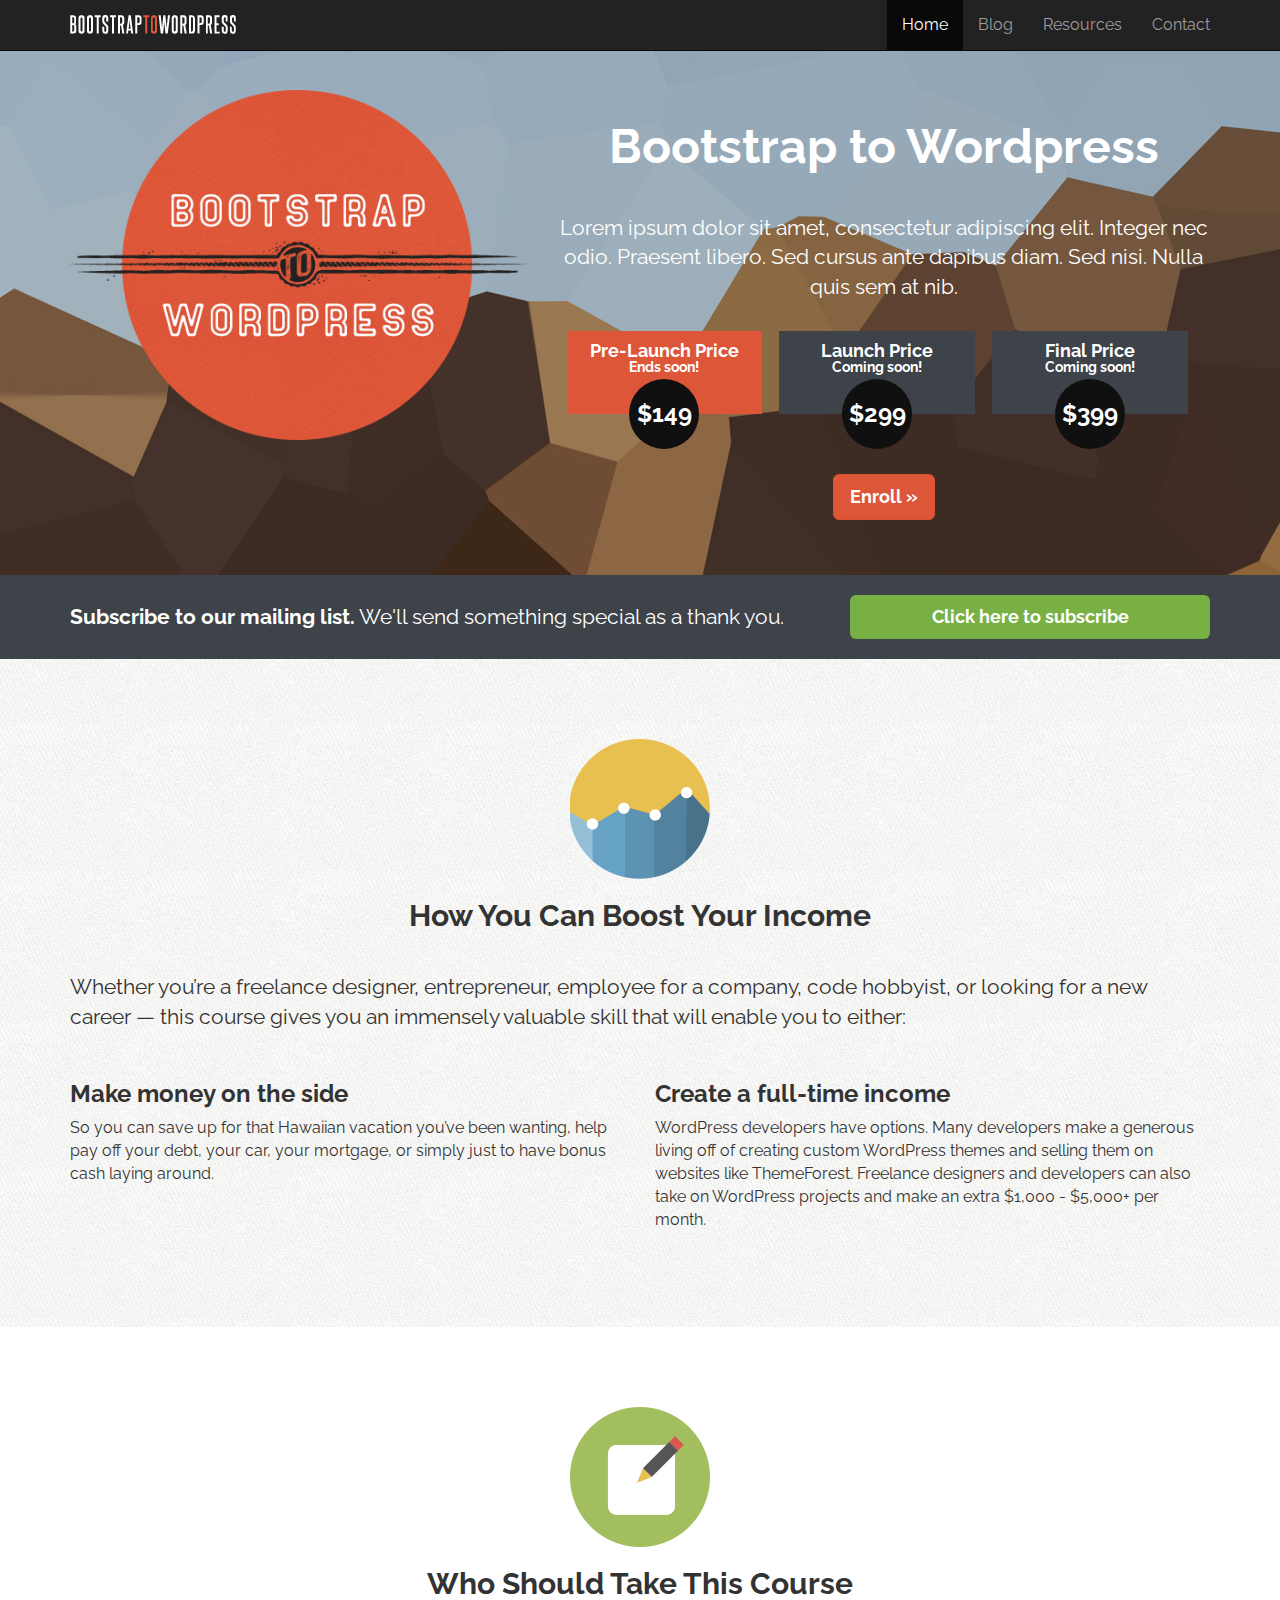
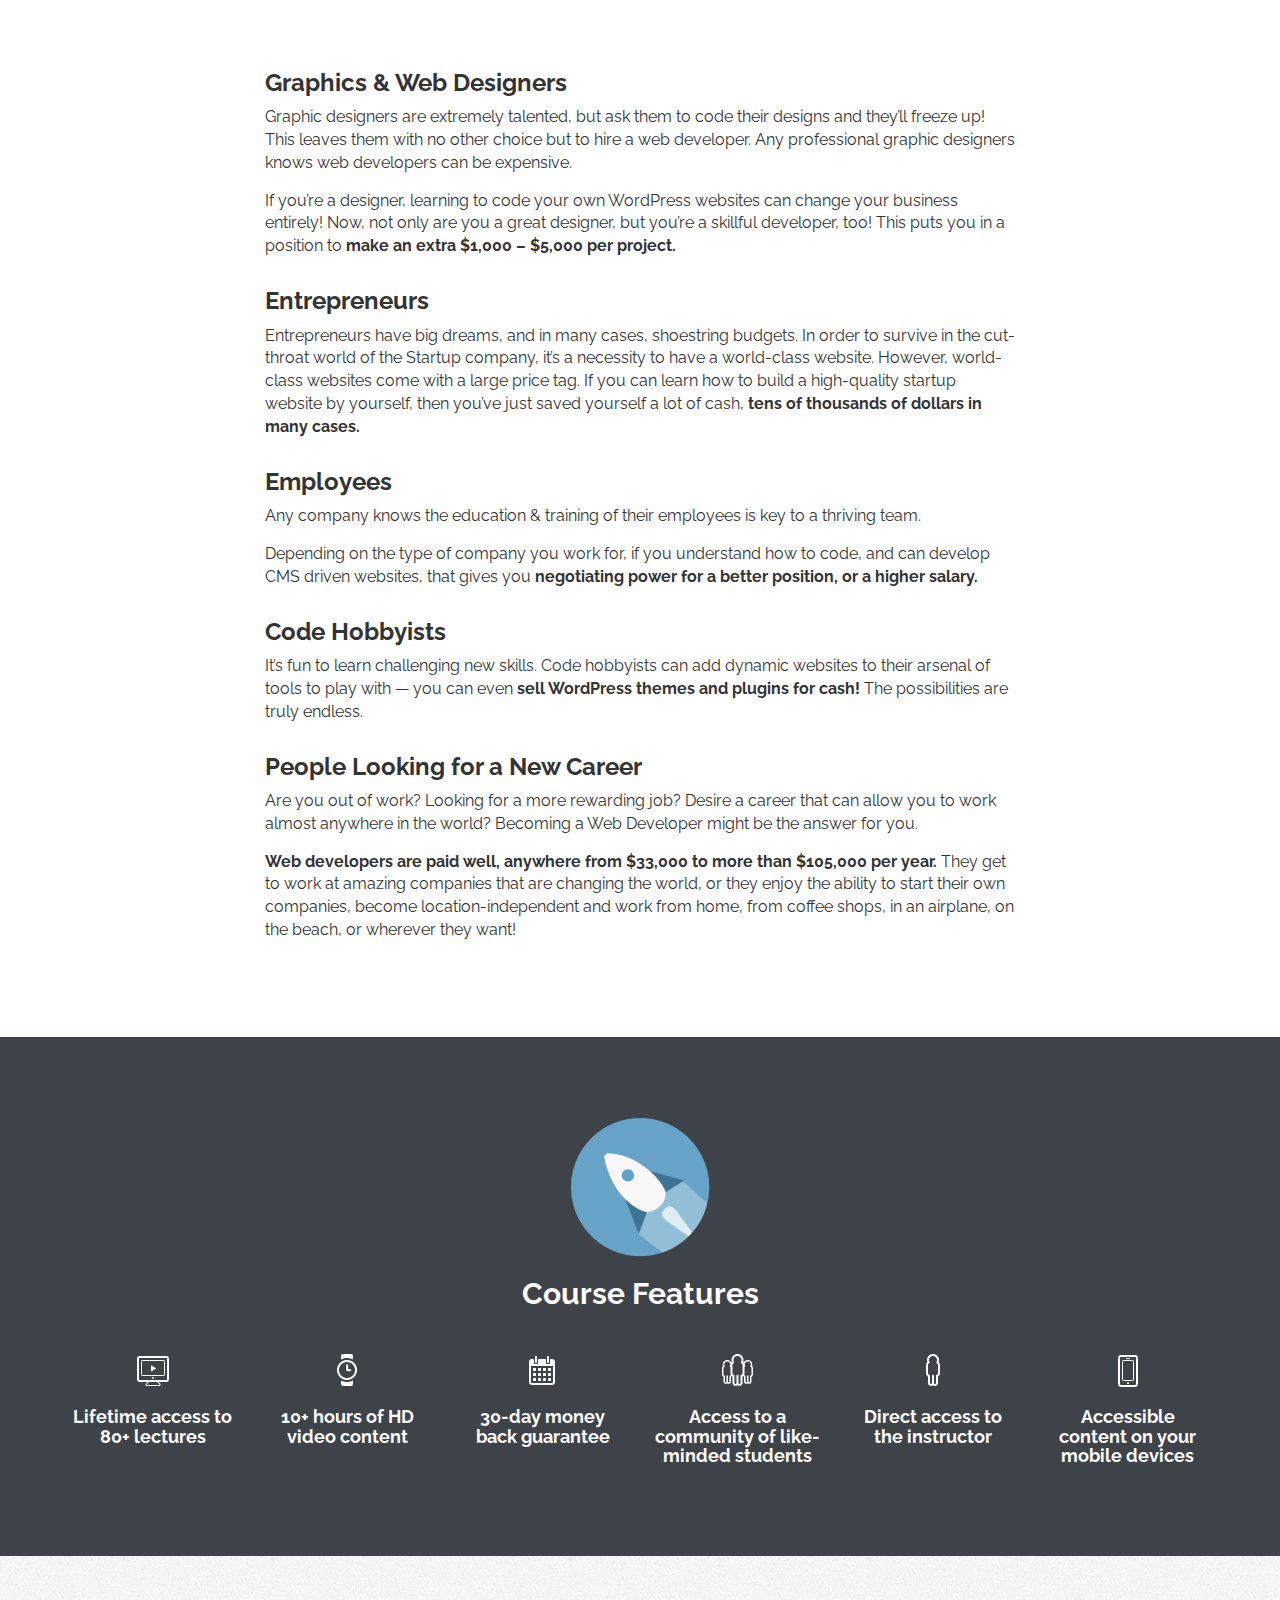
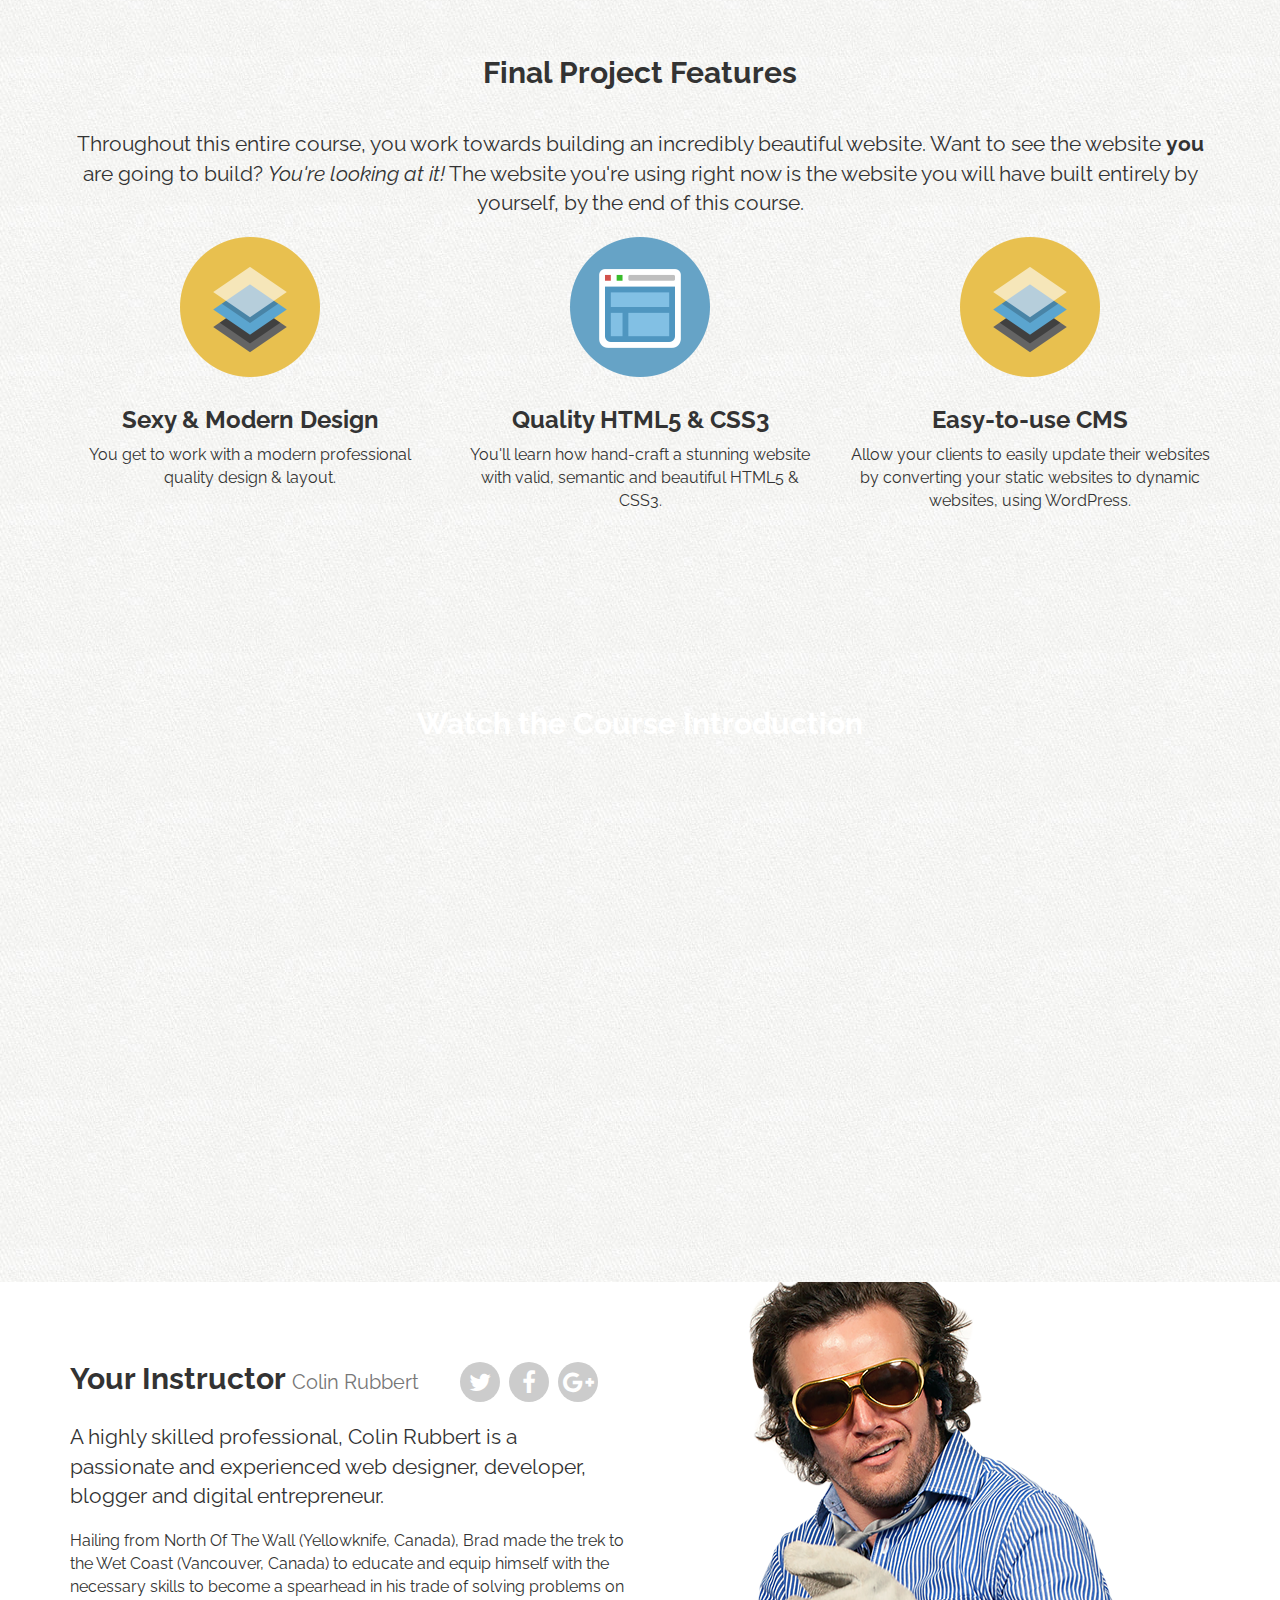
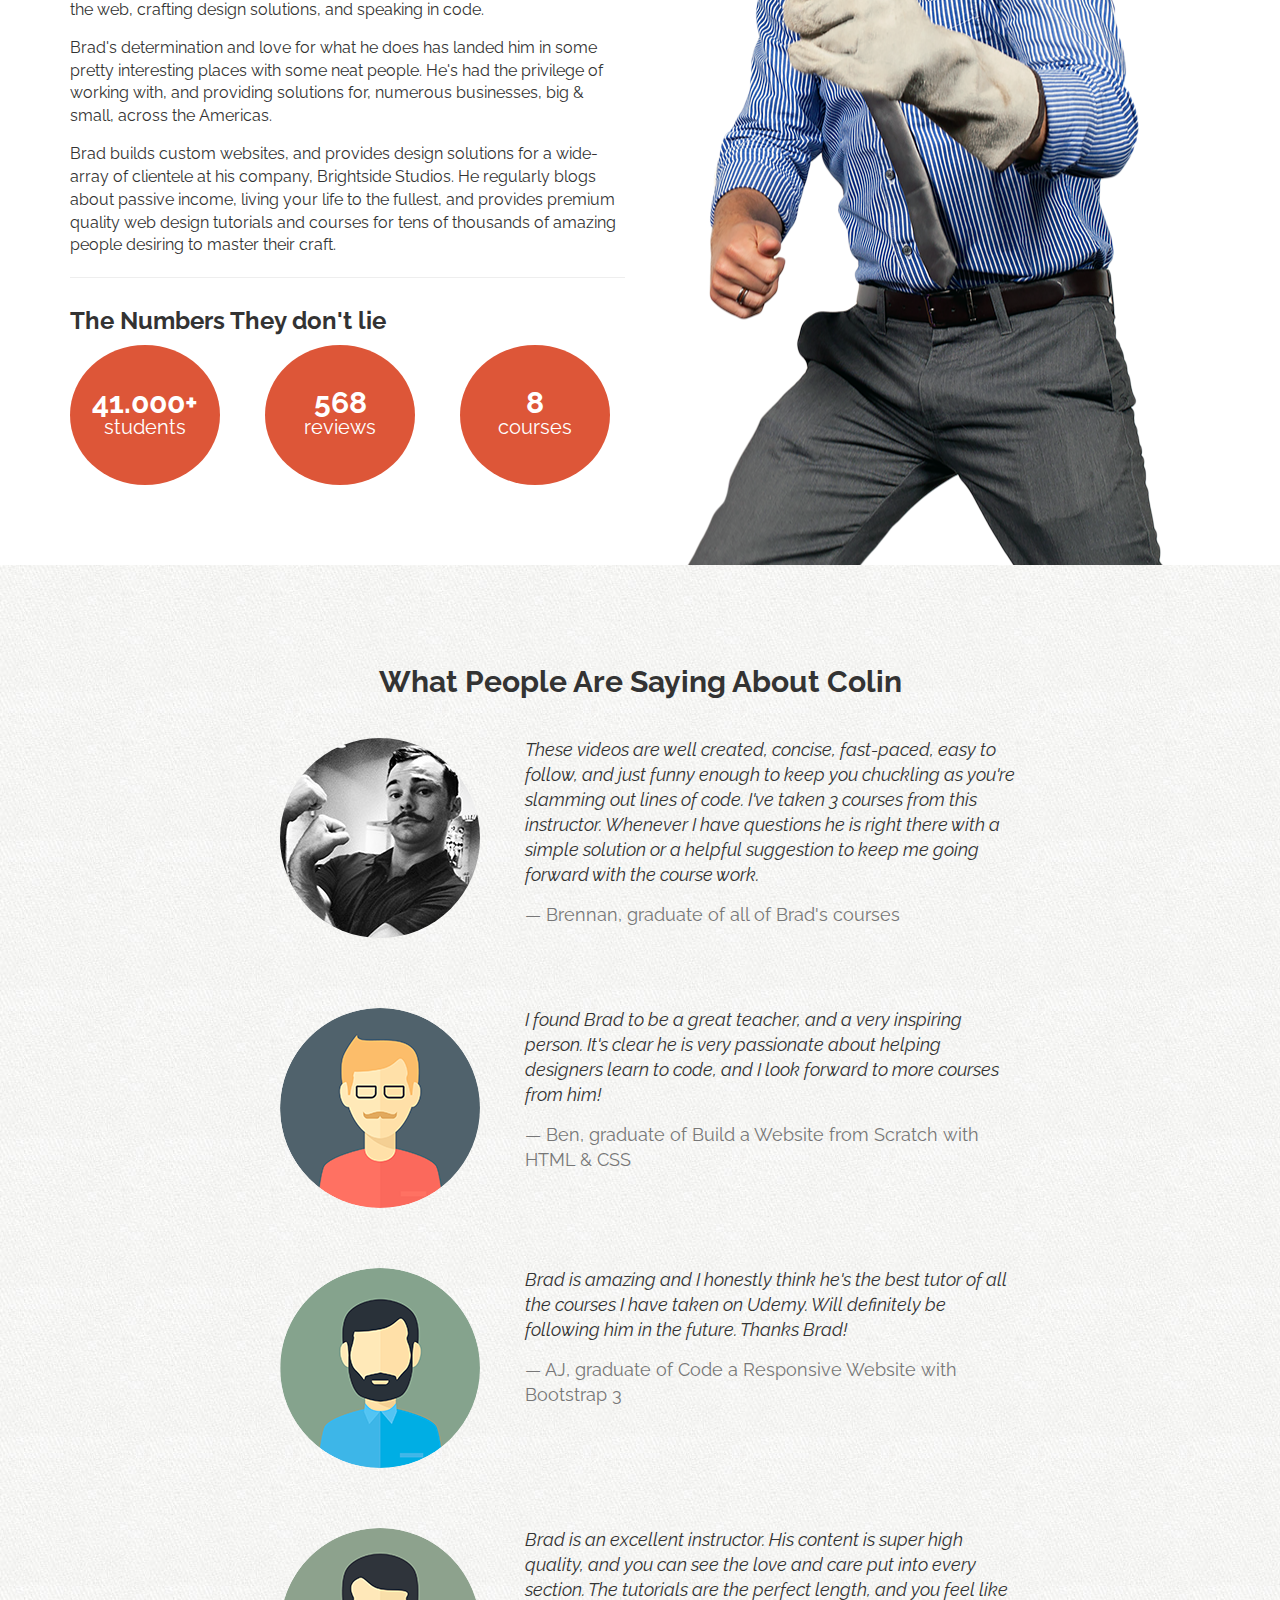
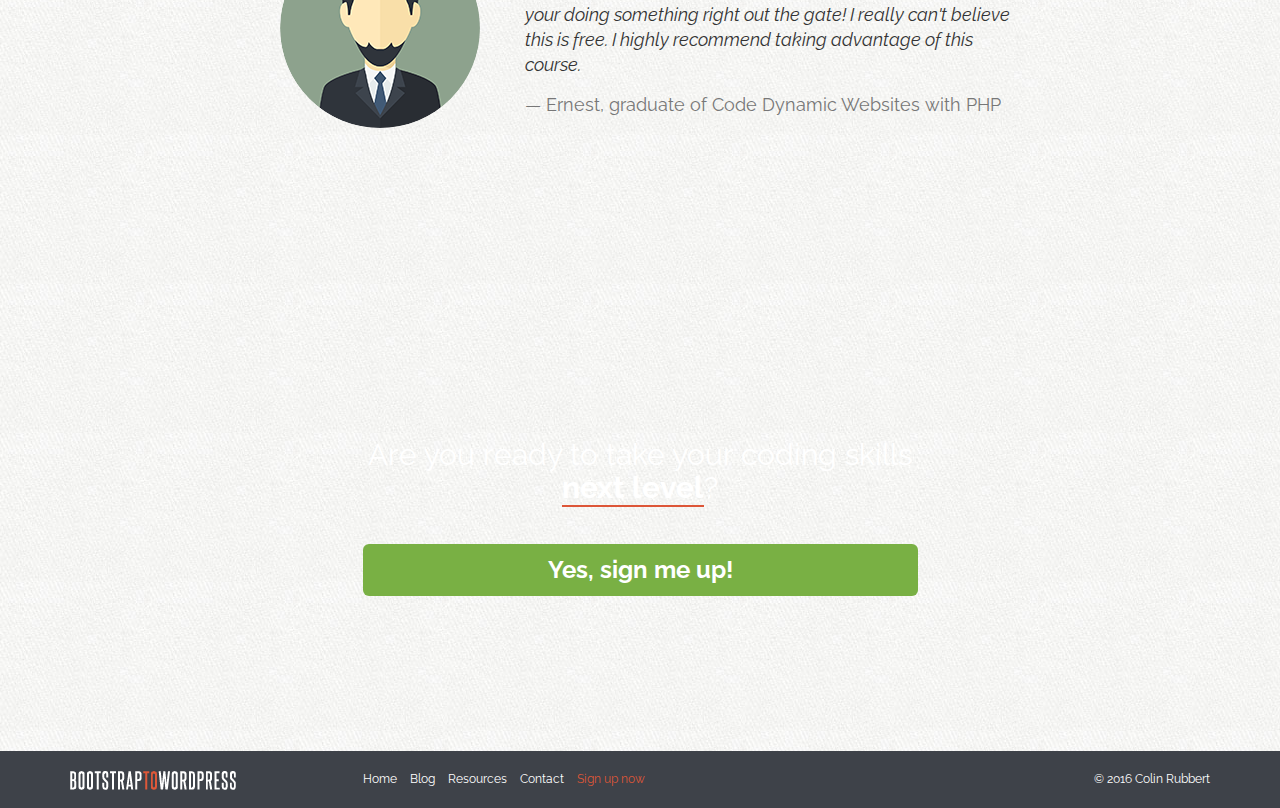
<file: index.html>
<!DOCTYPE html>

<html>
  <head>
    <meta http-equiv="Content-Type" content="text/html; charset=UTF-8">
    <meta charset="utf-8">
    <meta name="viewport" content="width=device-width, initial-scale=1">
    <meta name="description" content="">
    <meta name="author" content="">
    <link rel="icon" href="assets/img/favicon.ico">

    <title>Bootstrap to Wordpress</title>

    <!-- Bootstrap Core -->
    <link href="assets/css/bootstrap.min.css" rel="stylesheet">
    <!-- Font Awesome Icons -->
    <link href="assets/css/font-awesome/css/font-awesome.min.css" rel="stylesheet">
    <!-- Custom Css -->
    <link href="assets/css/custom.css" rel="stylesheet">
    <!-- Google Fonts -->
    <link href='https://fonts.googleapis.com/css?family=Raleway:400,700' rel='stylesheet' type='text/css'>

  </head>

  <body>

    <!-- Header -->
    <header class="site-header" role="banner">
      <!-- Navbar -->
      <div class="navbar-wrapper">
        <div class="navbar navbar-inverse navbar-fixed-top" role="navigation">
          <div class="container">
            <div class="navbar-header">
              <button type="button" class="navbar-toggle" data-toggle="collapse" data-target=".navbar-collapse">
                <span class="sr-only">Toggle navigation</span>
                <span class="icon-bar"></span>
                <span class="icon-bar"></span>
                <span class="icon-bar"></span>
              </button>
              <a class="navbar-brand" href="/"><img src="assets/img/logo.png" alt="Bootstrap to Wordpress"></a>
            </div> <!-- navbar-header -->
            <div class="navbar-collapse collapse">
              <ul class="nav navbar-nav navbar-right">
                <li class="active"><a href="/">Home</a></li>
                <li><a href="blog.html">Blog</a></li>
                <li><a href="resources.html">Resources</a></li>
                <li><a href="contact.html">Contact</a></li>
              </ul>
            </div><!-- navbar-collapse -->
          </div> <!-- Container -->
        </div> <!-- navbar -->
      </div><!-- navbar-wrapper -->
    </header>

    <!-- Hero -->
    <section id="hero" data-type="background" data-speed="5">
      <article>
        <div class="container clearfix">
          <div class="row">

            <div class="col-sm-5">
              <img src="assets/img/logo-badge.png" alt="Bootstrap to Wordpress" class="logo">
            </div><!-- Col -->
            <div class="col-sm-7 hero-text">
              <h1>Bootstrap to Wordpress</h1>
              <p class="lead">Lorem ipsum dolor sit amet, consectetur adipiscing elit. Integer nec odio. Praesent libero. Sed cursus ante dapibus diam. Sed nisi. Nulla quis sem at nib.</p>

              <div id="price-timeline">
                <div class="price active">
                  <h4>Pre-Launch Price <small>Ends soon!</small></h4>
                  <span>$149</span>
                </div> <!-- price -->

                <div class="price">
                  <h4>Launch Price <small>Coming soon!</small></h4>
                  <span>$299</span>
                </div> <!-- price -->

                <div class="price">
                  <h4>Final Price <small>Coming soon!</small></h4>
                  <span>$399</span>
                </div> <!-- price -->

              </div> <!-- price-timeline -->
              <p><a class="btn btn-lg btn-danger" href="/" role="button">Enroll &raquo;</a></p>
            </div> <!-- Col Hero-Text -->

          </div> <!-- Row -->
        </div> <!-- Container -->
      </article>

    </section>

    <!-- Opt In -->
    <section id="optin">
      <div class="container">
        <div class="row">

          <div class="col-sm-8">
            <p class="lead"><strong>Subscribe to our mailing list.</strong> We'll send something special as a thank you.</p>
          </div><!-- col -->
          <div class="col-sm-4">
            <button class="btn btn-success btn-lg btn-block" data-toggle="modal" data-target="#myModal">Click here to subscribe</button>
          </div><!-- col -->

        </div><!-- Row -->
      </div><!-- Container -->
    </section>

    <!-- Boost Your Income -->
    <section id="boost-income">
      <div class="container">

        <div class="section-header">
          <img src="assets/img/icon-boost.png" alt="Chart">
          <h2>How You Can Boost Your Income</h2>
        </div><!-- section-header -->

        <p class="lead">
          Whether you’re a freelance designer, entrepreneur, employee for a company, code hobbyist, or looking for a new career — this course gives you an immensely valuable skill that will enable you to either:
        </p>

        <div class="row">
          <div class="col-sm-6">
            <h3>Make money on the side</h3>
            <p>
              So you can save up for that Hawaiian vacation you’ve been wanting, help pay off your debt, your car, your mortgage, or simply just to have bonus cash laying around.
            </p>
          </div><!-- col -->
          <div class="col-sm-6">
            <h3>Create a full-time income</h3>
            <p>
              WordPress developers have options. Many developers make a generous living off of creating custom WordPress themes and selling them on websites like ThemeForest. Freelance designers and developers can also take on WordPress projects and make an extra $1,000 - $5,000+ per month.
            </p>
          </div><!-- col -->
        </div><!-- row -->

      </div><!-- container -->
    </section>

    <!-- Who Benefits -->
    <section id="who-benefits">
      <div class="container">

        <div class="section-header">
          <img src="assets/img/icon-pad.png" alt="Pad and Pencil">
          <h2>Who Should Take This Course</h2>
        </div><!-- section-header -->

        <div class="row">
          <div class="col-sm-8 col-sm-offset-2">

            <h3>Graphics &amp; Web Designers</h3>
            <p>
              Graphic designers are extremely talented, but ask them to code their designs and they’ll freeze up! This leaves them with no other choice but to hire a web developer. Any professional graphic designers knows web developers can be expensive.
            </p>
            <p>
              If you’re a designer, learning to code your own WordPress websites can change your business entirely! Now, not only are you a great designer, but you’re a skillful developer, too! This puts you in a position to <strong>make an extra $1,000 – $5,000 per project.</strong>
            </p>

            <h3>Entrepreneurs</h3>
            <p>
              Entrepreneurs have big dreams, and in many cases, shoestring budgets. In order to survive in the cut-throat world of the Startup company, it’s a necessity to have a world-class website. However, world-class websites come with a large price tag.
              If you can learn how to build a high-quality startup website by yourself, then you’ve just saved yourself a lot of cash, <strong>tens of thousands of dollars in many cases.</strong>
            </p>

            <h3>Employees</h3>
            <p>
              Any company knows the education &amp; training of their employees is key to a thriving team.
            </p>
            <p>
              Depending on the type of company you work for, if you understand how to code, and can develop CMS driven websites, that gives you <strong>negotiating power for a better position, or a higher salary.</strong>
            </p>

            <h3>Code Hobbyists</h3>
            <p>
              It’s fun to learn challenging new skills. Code hobbyists can add dynamic websites to their arsenal of tools to play with — you can even <strong>sell WordPress themes and plugins for cash!</strong> The possibilities are truly endless.
            </p>

            <h3>People Looking for a New Career</h3>
            <p>
              Are you out of work? Looking for a more rewarding job? Desire a career that can allow you to work almost anywhere in the world? Becoming a Web Developer might be the answer for you.
            </p>
            <p>
              <strong>Web developers are paid well, anywhere from $33,000 to more than $105,000 per year.</strong> They get to work at amazing companies that are changing the world, or they enjoy the ability to start their own companies, become location-independent and work from home, from coffee shops, in an airplane, on the beach, or wherever they want!
            </p>

          </div><!-- col -->
        </div><!-- row -->

      </div><!-- container -->
    </section><!-- who-benefits -->

    <!-- Course Features -->
    <section id="course-features">
      <div class="container">
        <div class="section-header">
          <img src="assets/img/icon-rocket.png" alt="Rocket">
          <h2>Course Features</h2>
        </div><!-- section-header -->

        <div class="row">
          <div class="col-sm-2">
            <i class="ci ci-computer"></i>
            <h4>Lifetime access to 80+ lectures</h4>
          </div><!-- col -->
          <div class="col-sm-2">
            <i class="ci ci-watch"></i>
            <h4>10+ hours of HD video content</h4>
          </div><!-- col -->
          <div class="col-sm-2">
            <i class="ci ci-calendar"></i>
            <h4>30-day money back guarantee</h4>
          </div><!-- col -->
          <div class="col-sm-2">
            <i class="ci ci-community"></i>
            <h4>Access to a community of like-minded students</h4>
          </div><!-- col -->
          <div class="col-sm-2">
            <i class="ci ci-instructor"></i>
            <h4>Direct access to the instructor</h4>
          </div><!-- col -->
          <div class="col-sm-2">
            <i class="ci ci-device"></i>
            <h4>Accessible content on your mobile devices</h4>
          </div><!-- col -->
        </div><!-- row -->
      </div><!-- container -->

    </section><!-- course-features -->

    <!-- Project Features -->
    <section id="project-features">
      <div class="container">

        <h2>Final Project Features</h2>
        <p class="lead">
          Throughout this entire course, you work towards building an incredibly beautiful website. Want to see the website <strong>you</strong> are going to build? <em>You're looking at it!</em> The website you're using right now is the website you will have built entirely by yourself, by the end of this course.
        </p>

        <div class="row">
          <div class="col-sm-4">
            <img src="assets/img/icon-design.png" alt="Design">
            <h3>Sexy &amp; Modern Design</h3>
            <p>
              You get to work with a modern professional quality design &amp; layout.
            </p>
          </div><!-- col -->
          <div class="col-sm-4">
            <img src="assets/img/icon-code.png" alt="Code">
            <h3>Quality HTML5 &amp; CSS3</h3>
            <p>
              You'll learn how hand-craft a stunning website with valid, semantic and beautiful HTML5 &amp; CSS3.
            </p>
          </div><!-- col -->
          <div class="col-sm-4">
            <img src="assets/img/icon-design.png" alt="Design">
            <h3>Easy-to-use CMS</h3>
            <p>
              Allow your clients to easily update their websites by converting your static websites to dynamic websites, using WordPress.
            </p>
          </div><!-- col -->
        </div><!-- row -->

      </div><!-- container -->
    </section><!-- project-features -->

    <!-- Video Featurette -->
    <section id="featurette">
      <div class="container">
        <div class="row">
          <div class="col-sm-8 col-sm-offset-2">
            <h2>Watch the Course Introduction</h2>
            <iframe width="100%" height="415" src="https://www.youtube.com/embed/1gRp78aY-YE" frameborder="0" allowfullscreen></iframe>
          </div><!-- col -->
        </div><!-- row -->
      </div><!-- container -->
    </section><!-- featurette -->

    <!-- Instructor -->
    <section id="instructor">
      <div class="container">
        <div class="row">
          <div class="col-sm-8 col-md-6">
              <div class="row">

                <div class="col-lg-8">
                  <h2>Your Instructor <small>Colin Rubbert</small></h2>
                </div><!-- col -->

                <div class="col-lg-4">
                  <a href="https://twitter.com/colinrubbert" target="_blank" class="badge social twitter">
                    <i class="fa fa-twitter"></i>
                  </a>
                  <a href="https://facebook.com/cmrubbert" target="_blank" class="badge social facebook">
                    <i class="fa fa-facebook"></i>
                  </a>
                  <a href="https://plus.google.com/+colinrubbert" target="_blank" class="badge social gplus">
                    <i class="fa fa-google-plus"></i>
                  </a>
                </div><!-- col -->

              </div><!-- row -->

              <p class="lead">
                A highly skilled professional, Colin Rubbert is a passionate and experienced web designer, developer, blogger and digital entrepreneur.
              </p>
              <p>
                Hailing from North Of The Wall (Yellowknife, Canada), Brad made the trek to the Wet Coast (Vancouver, Canada) to educate and equip himself with the necessary skills to become a spearhead in his trade of solving problems on the web, crafting design solutions, and speaking in code.
              </p>
              <p>
                 Brad's determination and love for what he does has landed him in some pretty interesting places with some neat people. He's had the privilege of working with, and providing solutions for, numerous businesses, big &amp; small, across the Americas.
              </p>
              <p>
                Brad builds custom websites, and provides design solutions for a wide-array of clientele at his company, Brightside Studios. He regularly blogs about passive income, living your life to the fullest, and provides premium quality web design tutorials and courses for tens of thousands of amazing people desiring to master their craft.
              </p>
              <hr>

              <h3>The Numbers <smal>They don't lie</small></h3>

              <div class="row">
                <div class="col-xs-4">
                  <div class="num">
                    <div class="num-content">
                      41.000+ <span>students</span>
                    </div><!-- num-content -->
                  </div><!-- num -->
                </div>

                <div class="col-xs-4">
                  <div class="num">
                    <div class="num-content">
                      568 <span>reviews</span>
                    </div><!-- num-content -->
                  </div><!-- num -->
                </div>

                <div class="col-xs-4">
                  <div class="num">
                    <div class="num-content">
                      8 <span>courses</span>
                    </div><!-- num-content -->
                  </div><!-- num -->
                </div>
              </div><!-- row -->

          </div><!-- col -->
        </div><!-- row -->
      </div><!-- container -->
    </section><!-- instructor -->

    <!-- Testimonial -->
    <section id="kudos">
      <div class="container">
        <div class="row">
          <div class="col-sm-8 col-sm-offset-2">
            <h2>What People Are Saying About Colin</h2>

            <!-- TESTIMONIAL -->
            <div class="row testimonial">
              <div class="col-sm-4">
                <img src="assets/img/brennan.jpg" alt="Brennan">
              </div><!-- col -->
              <div class="col-sm-8">
                <blockquote>
                  These videos are well created, concise, fast-paced, easy to follow, and just funny enough to keep you chuckling as you're slamming out lines of code. I've taken 3 courses from this instructor. Whenever I have questions he is right there with a simple solution or a helpful suggestion to keep me going forward with the course work.
  								<cite>&mdash; Brennan, graduate of all of Brad's courses</cite>
                </blockquote>
              </div>
            </div><!-- row testimonial -->

            <!-- TESTIMONIAL -->
            <div class="row testimonial">
              <div class="col-sm-4">
                <img src="assets/img/ben.png" alt="Illustration of a man with a moustache">
              </div><!-- col -->
              <div class="col-sm-8">
                <blockquote>
                  I found Brad to be a great teacher, and a very inspiring person. It's clear he is very passionate about helping designers learn to code, and I look forward to more courses from him!
  								<cite>&mdash; Ben, graduate of Build a Website from Scratch with HTML &amp; CSS</cite>
                </blockquote>
              </div>
            </div><!-- row testimonial -->

            <!-- TESTIMONIAL -->
            <div class="row testimonial">
              <div class="col-sm-4">
                <img src="assets/img/aj.png" alt="Illustration of a man with a beard">
              </div><!-- col -->
              <div class="col-sm-8">
                <blockquote>
                  Brad is amazing and I honestly think he's the best tutor of all the courses I have taken on Udemy. Will definitely be following him in the future. Thanks Brad!
  								<cite>&mdash; AJ, graduate of Code a Responsive Website with Bootstrap 3</cite>
                </blockquote>
              </div>
            </div><!-- row testimonial -->

            <!-- TESTIMONIAL -->
            <div class="row testimonial">
              <div class="col-sm-4">
                <img src="assets/img/ernest.png" alt="Illustration of a man with a goatee">
              </div><!-- col -->
              <div class="col-sm-8">
                <blockquote>
                  Brad is an excellent instructor. His content is super high quality, and you can see the love and care put into every section. The tutorials are the perfect length, and you feel like your doing something right out the gate! I really can't believe this is free. I highly recommend taking advantage of this course.
  								<cite>&mdash; Ernest, graduate of Code Dynamic Websites with PHP</cite>
                </blockquote>
              </div>
            </div><!-- row testimonial -->
          </div><!-- col -->
        </div><!-- row -->
      </div><!-- container -->
    </section><!-- kudos -->

    <!-- Sign Up -->
    <section id="signup" data-type="background" data-speed="4">
      <div class="container">
        <div class="row">
          <div class="col-sm-6 col-sm-offset-3">
            <h2>Are you ready to take your coding skills <strong>next level</strong>?</h2>
            <p>
              <a href="#" class="btn btn-lg btn-block btn-success">Yes, sign me up!</a>
            </p>
          </div>
        </div><!-- row -->
      </div><!-- container -->
    </section><!-- signup -->

    <!-- Footer -->
    <footer>
      <div class="container">
        <div class="row">
          <div class="col-sm-3">
            <p>
              <a href="/"><img src="assets/img/logo.png" alt="Bootstrap to Wordpress"></a>
            </p>
          </div><!-- col -->
          <div class="col-sm-6">
            <nav>
              <ul class="list-unstyled list-inline">
                <li><a href="/">Home</a></li>
                <li><a href="/blog.html">Blog</a></li>
                <li><a href="#">Resources</a></li>
                <li><a href="#">Contact</a></li>
                <li class="signup-link"></clas><a href="">Sign up now</a></li>
              </ul>
            </nav>
          </div><!-- col -->
          <div class="col-sm-3">
            <p class="pull-right">&copy; 2016 Colin Rubbert</p>
          </div><!-- col -->
        </div><!-- row -->
      </div><!-- container -->
    </footer><!-- footer -->

    <!-- Modal -->
    <div class="modal fade" id="myModal">
      <div class="modal-dialog">
        <div class="modal-content">

          <div class="modal-header">
            <button type="button" class="close" data-dismiss="modal">
              <span aria-hidden="true">&times;</span><span class="sr-only">Close</span>
            </button>
            <h4 class="modal-title" id="myModalLabel">
              <i class="fa fa-envelope"></i>
              Subscribe to our Mailing List
            </h4>
          </div><!-- modal-header -->

          <div class="modal-body">
            <p>Simply enter your name and email! As a thank you for joinging us, we're going to give you one of our best-selling courses, <em>for free!</em></p>
            <form class="form-inline" role="form">

              <div class="form-group">
                <label class="sr-only" for="subscribe-name">Your first name</label>
                <input type="text" class="form-control" id="subscribe-name" placeholder="Your first name">
              </div><!-- form-group -->

              <div class="form-group">
                <label class="sr-only" for="subscribe-email">and your email</label>
                <input type="text" class="form-control" id="subscribe-email" placeholder="Your email">
              </div><!-- form-group -->

              <input type="submit" class="btn btn-danger" value="Subscribe!">
            </form><!-- form -->
            <hr>

            <p>
              <small>By providing your email you consent to recieving occasional promotional emails &amp; newsletters. <br>No spam. Just good stuff. We respect your privacy &amp; you may unsubscribe at any time.</small>
            </p>
          </div><!-- modal-body -->

        </div><!-- modal-content -->
      </div><!-- modal-dialog -->
    </div><!-- modal -->

    <!-- Bootstrap Core JS -->
    <script src="https://ajax.googleapis.com/ajax/libs/jquery/2.2.0/jquery.min.js"></script>
    <script src="assets/js/jquery-2.2.0.min.js"></script>
    <script src="assets/js/bootstrap.min.js"></script>
    <script src="assets/js/main.js"></script>

  </body>
</html>
</file>
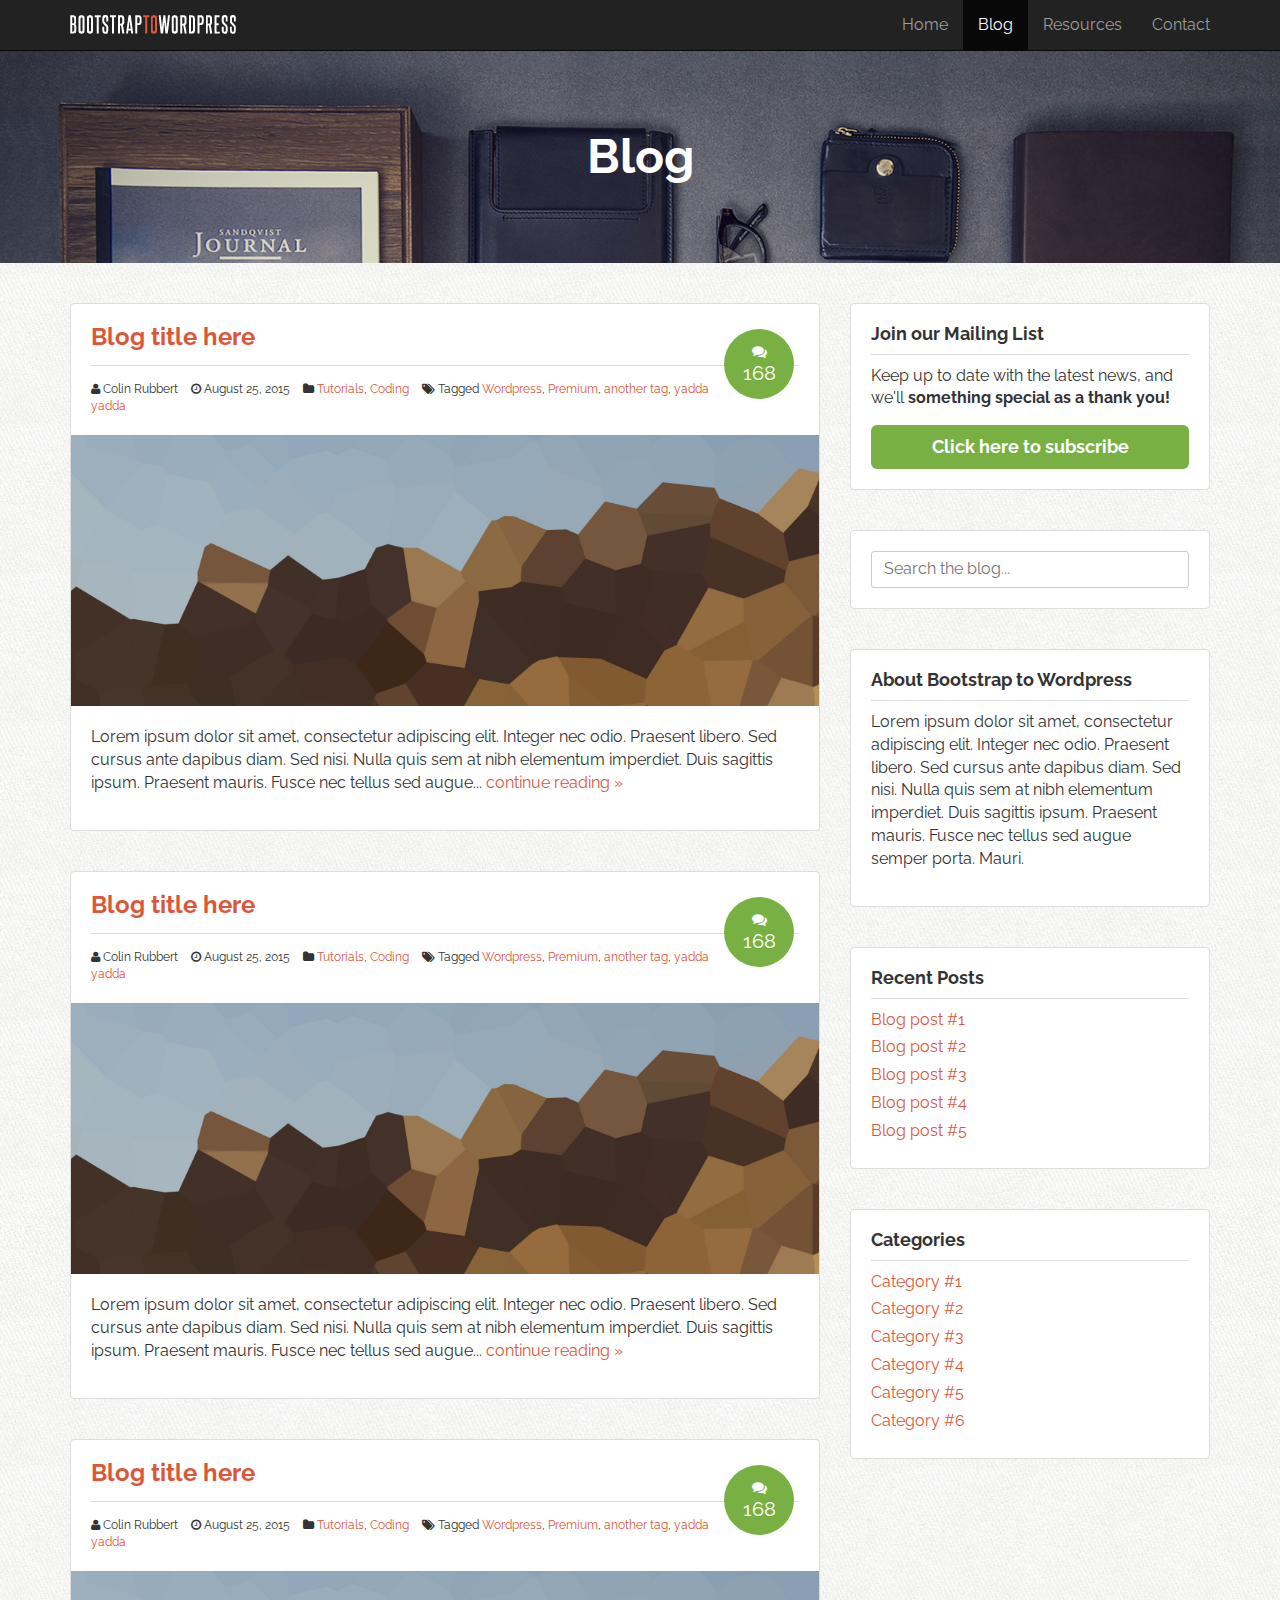
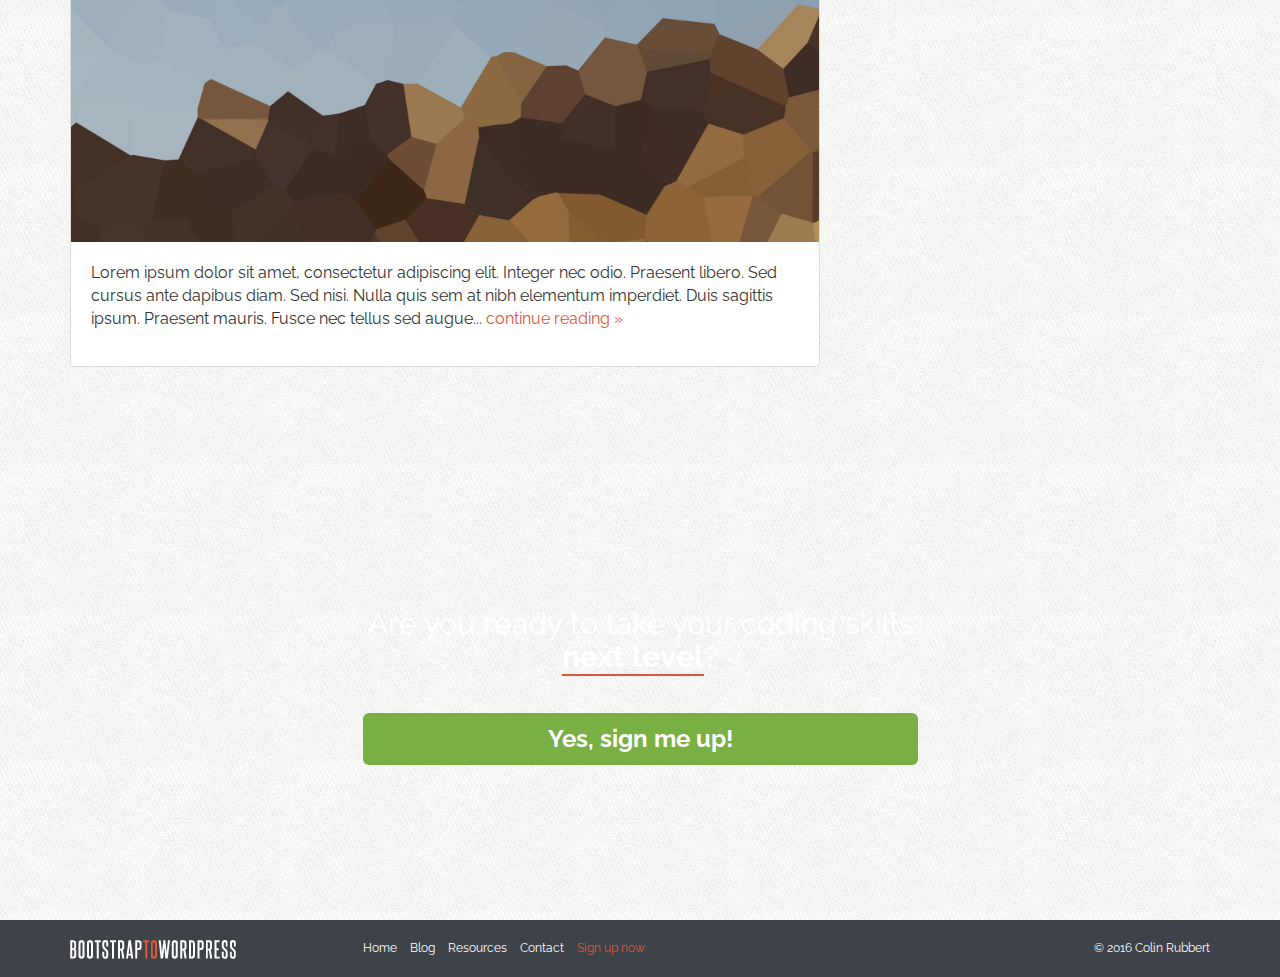
<file: blog.html>
<!DOCTYPE html>

<html>
  <head>
    <meta http-equiv="Content-Type" content="text/html; charset=UTF-8">
    <meta charset="utf-8">
    <meta name="viewport" content="width=device-width, initial-scale=1">
    <meta name="description" content="">
    <meta name="author" content="">
    <link rel="icon" href="assets/img/favicon.ico">

    <title>Bootstrap to Wordpress</title>

    <!-- Bootstrap Core -->
    <link href="assets/css/bootstrap.min.css" rel="stylesheet">
    <!-- Font Awesome Icons -->
    <link href="assets/css/font-awesome/css/font-awesome.min.css" rel="stylesheet">
    <!-- Custom Css -->
    <link href="assets/css/custom.css" rel="stylesheet">
    <!-- Google Fonts -->
    <link href='https://fonts.googleapis.com/css?family=Raleway:400,700' rel='stylesheet' type='text/css'>

  </head>

  <body class="blog">

    <!-- Header -->
    <header class="site-header" role="banner">
      <!-- Navbar -->
      <div class="navbar-wrapper">
        <div class="navbar navbar-inverse navbar-fixed-top" role="navigation">
          <div class="container">
            <div class="navbar-header">
              <button type="button" class="navbar-toggle" data-toggle="collapse" data-target=".navbar-collapse">
                <span class="sr-only">Toggle navigation</span>
                <span class="icon-bar"></span>
                <span class="icon-bar"></span>
                <span class="icon-bar"></span>
              </button>
              <a class="navbar-brand" href="/"><img src="assets/img/logo.png" alt="Bootstrap to Wordpress"></a>
            </div> <!-- navbar-header -->
            <div class="navbar-collapse collapse">
              <ul class="nav navbar-nav navbar-right">
                <li><a href="/">Home</a></li>
                <li class="active"><a href="blog.html">Blog</a></li>
                <li><a href="resources.html">Resources</a></li>
                <li><a href="contact.html">Contact</a></li>
              </ul>
            </div><!-- navbar-collapse -->
          </div> <!-- Container -->
        </div> <!-- navbar -->
      </div><!-- navbar-wrapper -->
    </header>

    <!-- Feature Image Hero -->

    <section class="feature-image feature-image-default-alt" data-type="background" data-speed="2">
      <h1 class="page-title">Blog</h1>

    </section> <!-- feature-image -->

    <!-- Blog Content -->
    <div class="container">
      <div class="row" id="primary">

        <main id="content" class="col-sm-8" role="main">
          <article class="post">
            <header>
              <h3><a href="post.html">Blog title here</a></h3>
              <div class="post-details">
                <i class="fa fa-user"></i> Colin Rubbert
                <i class="fa fa-clock-o"></i>
                <time>August 25, 2015</time>
                <i class="fa fa-folder"></i>
                <a href="">Tutorials</a>, <a href="">Coding</a>
                <i class="fa fa-tags"></i> Tagged <a href="">Wordpress</a>, <a href="">Premium</a>, <a href="">another tag</a>, <a href="">yadda yadda</a>
                <div class="post-comments-badge">
                  <a href=""><i class="fa fa-comments"></i> 168</a>
                </div><!-- post comments badge -->
              </div><!-- post-details -->
            </header>
            <div class="post-image">
              <img src="assets/img/hero-bg.jpg" alt="Hero Image">
            </div><!-- post-image -->
            <div class="post-excerpt">
              <p>
                Lorem ipsum dolor sit amet, consectetur adipiscing elit. Integer nec odio. Praesent libero. Sed cursus ante dapibus diam. Sed nisi. Nulla quis sem at nibh elementum imperdiet. Duis sagittis ipsum. Praesent mauris. Fusce nec tellus sed augue... <a href="post.html">continue reading &raquo;</a>
              </p>
            </div><!-- post-excerpt -->
          </article><!-- article posts -->

          <article class="post">
            <header>
              <h3><a href="post.html">Blog title here</a></h3>
              <div class="post-details">
                <i class="fa fa-user"></i> Colin Rubbert
                <i class="fa fa-clock-o"></i>
                <time>August 25, 2015</time>
                <i class="fa fa-folder"></i>
                <a href="">Tutorials</a>, <a href="">Coding</a>
                <i class="fa fa-tags"></i> Tagged <a href="">Wordpress</a>, <a href="">Premium</a>, <a href="">another tag</a>, <a href="">yadda yadda</a>
                <div class="post-comments-badge">
                  <a href=""><i class="fa fa-comments"></i> 168</a>
                </div><!-- post comments badge -->
              </div><!-- post-details -->
            </header>
            <div class="post-image">
              <img src="assets/img/hero-bg.jpg" alt="Hero Image">
            </div><!-- post-image -->
            <div class="post-excerpt">
              <p>
                Lorem ipsum dolor sit amet, consectetur adipiscing elit. Integer nec odio. Praesent libero. Sed cursus ante dapibus diam. Sed nisi. Nulla quis sem at nibh elementum imperdiet. Duis sagittis ipsum. Praesent mauris. Fusce nec tellus sed augue... <a href="post.html">continue reading &raquo;</a>
              </p>
            </div><!-- post-excerpt -->
          </article><!-- article posts -->

          <article class="post">
            <header>
              <h3><a href="post.html">Blog title here</a></h3>
              <div class="post-details">
                <i class="fa fa-user"></i> Colin Rubbert
                <i class="fa fa-clock-o"></i>
                <time>August 25, 2015</time>
                <i class="fa fa-folder"></i>
                <a href="">Tutorials</a>, <a href="">Coding</a>
                <i class="fa fa-tags"></i> Tagged <a href="">Wordpress</a>, <a href="">Premium</a>, <a href="">another tag</a>, <a href="">yadda yadda</a>
                <div class="post-comments-badge">
                  <a href=""><i class="fa fa-comments"></i> 168</a>
                </div><!-- post comments badge -->
              </div><!-- post-details -->
            </header>
            <div class="post-image">
              <img src="assets/img/hero-bg.jpg" alt="Hero Image">
            </div><!-- post-image -->
            <div class="post-excerpt">
              <p>
                Lorem ipsum dolor sit amet, consectetur adipiscing elit. Integer nec odio. Praesent libero. Sed cursus ante dapibus diam. Sed nisi. Nulla quis sem at nibh elementum imperdiet. Duis sagittis ipsum. Praesent mauris. Fusce nec tellus sed augue... <a href="post.html">continue reading &raquo;</a>
              </p>
            </div><!-- post-excerpt -->
          </article><!-- article posts -->
        </main><!-- main content -->

        <!-- Sidebar -->

        <aside class="col-sm-4">

          <div class="widget">
            <h4>Join our Mailing List</h4>
            <p>
              Keep up to date with the latest news, and we'll <strong>something special as a thank you!</strong>
            </p>
            <button class="btn btn-success btn-lg btn-block" data-toggle="modal" data-target="#myModal">Click here to subscribe</button>
          </div><!-- widget -->

          <div class="widget">
            <form action="search-form" role="form">
              <label for="sidebar-search" class="sr-only">Search the blog</label>
              <input type="text" placeholder="Search the blog..." id="sidebar-search">
            </form>
          </div><!-- widget -->

          <div class="widget">
            <h4>About Bootstrap to Wordpress</h4>
            <p>
              Lorem ipsum dolor sit amet, consectetur adipiscing elit. Integer nec odio. Praesent libero. Sed cursus ante dapibus diam. Sed nisi. Nulla quis sem at nibh elementum imperdiet. Duis sagittis ipsum. Praesent mauris. Fusce nec tellus sed augue semper porta. Mauri.
            </p>
          </div><!-- widget -->

          <div class="widget">
            <h4>Recent Posts</h4>
            <ul>
              <li><a href="">Blog post #1</a></li>
              <li><a href="">Blog post #2</a></li>
              <li><a href="">Blog post #3</a></li>
              <li><a href="">Blog post #4</a></li>
              <li><a href="">Blog post #5</a></li>
            </ul>
          </div><!-- widget -->

          <div class="widget">
            <h4>Categories</h4>
            <ul>
              <li><a href="">Category #1</a></li>
              <li><a href="">Category #2</a></li>
              <li><a href="">Category #3</a></li>
              <li><a href="">Category #4</a></li>
              <li><a href="">Category #5</a></li>
              <li><a href="">Category #6</a></li>
            </ul>
          </div><!-- widget -->

        </aside>

      </div><!-- row -->
    </div><!-- container -->

    <!-- Sign Up -->
    <section id="signup" data-type="background" data-speed="4">
      <div class="container">
        <div class="row">
          <div class="col-sm-6 col-sm-offset-3">
            <h2>Are you ready to take your coding skills <strong>next level</strong>?</h2>
            <p>
              <a href="#" class="btn btn-lg btn-block btn-success">Yes, sign me up!</a>
            </p>
          </div>
        </div><!-- row -->
      </div><!-- container -->
    </section><!-- signup -->

    <!-- Footer -->
    <footer>
      <div class="container">
        <div class="row">
          <div class="col-sm-3">
            <p>
              <a href="/"><img src="assets/img/logo.png" alt="Bootstrap to Wordpress"></a>
            </p>
          </div><!-- col -->
          <div class="col-sm-6">
            <nav>
              <ul class="list-unstyled list-inline">
                <li><a href="/">Home</a></li>
                <li><a href="#">Blog</a></li>
                <li><a href="#">Resources</a></li>
                <li><a href="#">Contact</a></li>
                <li class="signup-link"></clas><a href="">Sign up now</a></li>
              </ul>
            </nav>
          </div><!-- col -->
          <div class="col-sm-3">
            <p class="pull-right">&copy; 2016 Colin Rubbert</p>
          </div><!-- col -->
        </div><!-- row -->
      </div><!-- container -->
    </footer><!-- footer -->

    <!-- Modal -->
    <div class="modal fade" id="myModal">
      <div class="modal-dialog">
        <div class="modal-content">

          <div class="modal-header">
            <button type="button" class="close" data-dismiss="modal">
              <span aria-hidden="true">&times;</span><span class="sr-only">Close</span>
            </button>
            <h4 class="modal-title" id="myModalLabel">
              <i class="fa fa-envelope"></i>
              Subscribe to our Mailing List
            </h4>
          </div><!-- modal-header -->

          <div class="modal-body">
            <p>Simply enter your name and email! As a thank you for joinging us, we're going to give you one of our best-selling courses, <em>for free!</em></p>
            <form class="form-inline" role="form">

              <div class="form-group">
                <label class="sr-only" for="subscribe-name">Your first name</label>
                <input type="text" class="form-control" id="subscribe-name" placeholder="Your first name">
              </div><!-- form-group -->

              <div class="form-group">
                <label class="sr-only" for="subscribe-email">and your email</label>
                <input type="text" class="form-control" id="subscribe-email" placeholder="Your email">
              </div><!-- form-group -->

              <input type="submit" class="btn btn-danger" value="Subscribe!">
            </form><!-- form -->
            <hr>

            <p>
              <small>By providing your email you consent to recieving occasional promotional emails &amp; newsletters. <br>No spam. Just good stuff. We respect your privacy &amp; you may unsubscribe at any time.</small>
            </p>
          </div><!-- modal-body -->

        </div><!-- modal-content -->
      </div><!-- modal-dialog -->
    </div><!-- modal -->

    <!-- Bootstrap Core JS -->
    <script src="https://ajax.googleapis.com/ajax/libs/jquery/2.2.0/jquery.min.js"></script>
    <script src="assets/js/jquery-2.2.0.min.js"></script>
    <script src="assets/js/bootstrap.min.js"></script>
    <script src="assets/js/main.js"></script>

  </body>
  </html>
</file>
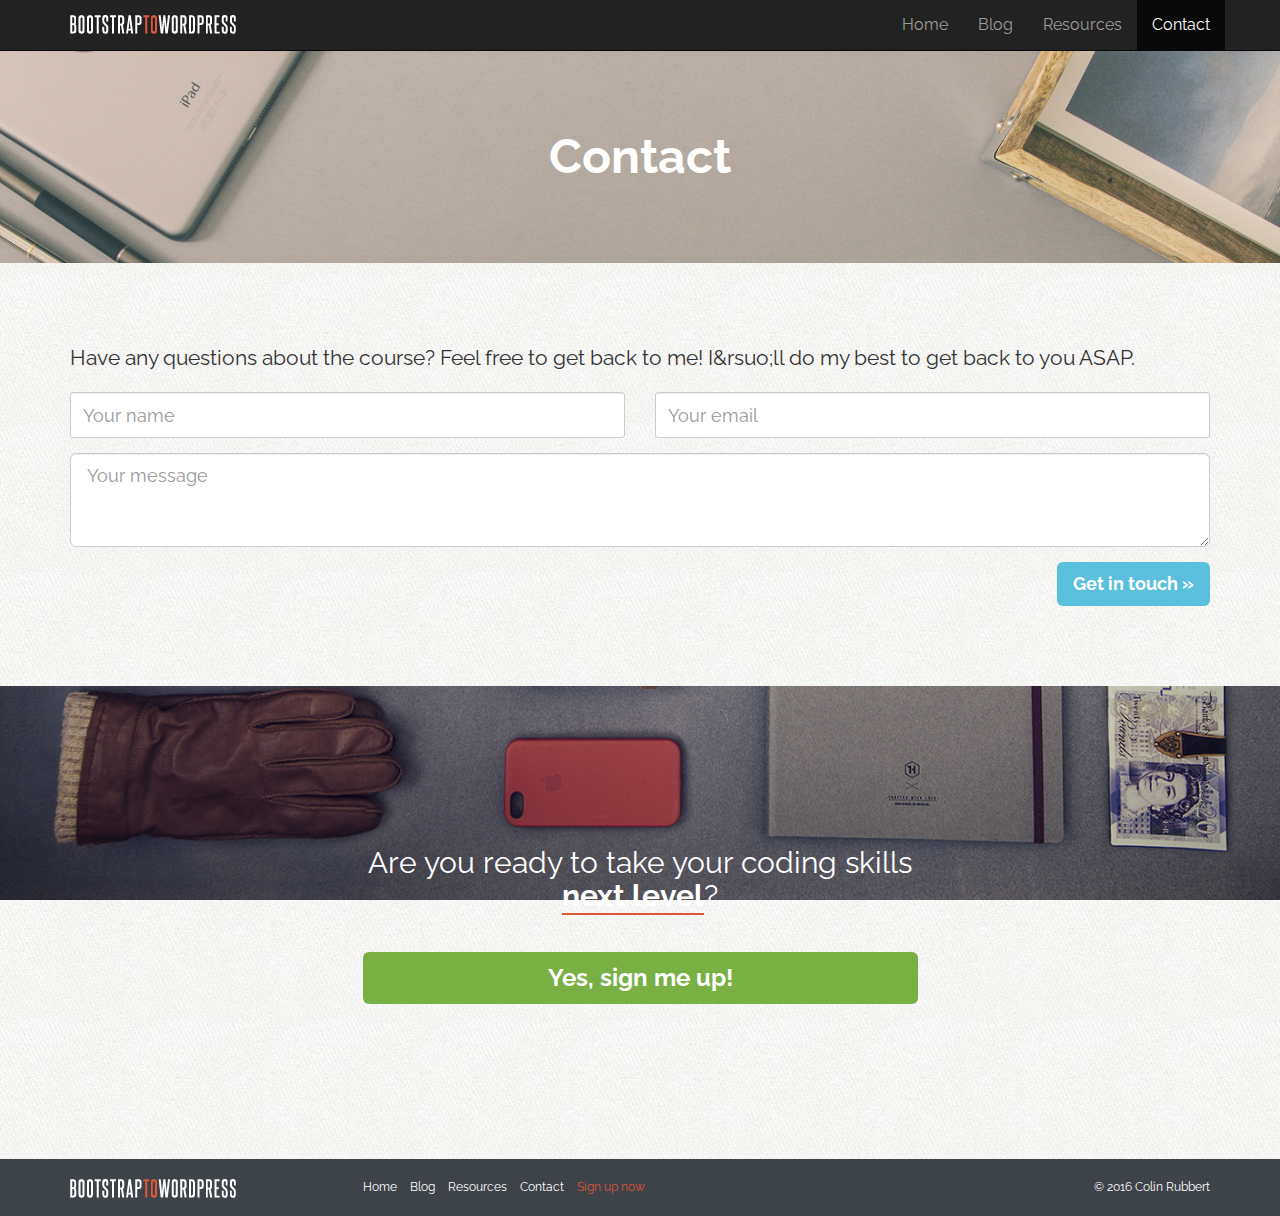
<file: contact.html>
<!DOCTYPE html>

<html>
  <head>
    <meta http-equiv="Content-Type" content="text/html; charset=UTF-8">
    <meta charset="utf-8">
    <meta name="viewport" content="width=device-width, initial-scale=1">
    <meta name="description" content="">
    <meta name="author" content="">
    <link rel="icon" href="assets/img/favicon.ico">

    <title>Contact | Bootstrap to Wordpress</title>

    <!-- Bootstrap Core -->
    <link href="assets/css/bootstrap.min.css" rel="stylesheet">
    <!-- Font Awesome Icons -->
    <link href="assets/css/font-awesome/css/font-awesome.min.css" rel="stylesheet">
    <!-- Custom Css -->
    <link href="assets/css/custom.css" rel="stylesheet">
    <!-- Google Fonts -->
    <link href='https://fonts.googleapis.com/css?family=Raleway:400,700' rel='stylesheet' type='text/css'>

  </head>

  <body class="full-width contact">

    <!-- Header -->
    <header class="site-header" role="banner">
      <!-- Navbar -->
      <div class="navbar-wrapper">
        <div class="navbar navbar-inverse navbar-fixed-top" role="navigation">
          <div class="container">
            <div class="navbar-header">
              <button type="button" class="navbar-toggle" data-toggle="collapse" data-target=".navbar-collapse">
                <span class="sr-only">Toggle navigation</span>
                <span class="icon-bar"></span>
                <span class="icon-bar"></span>
                <span class="icon-bar"></span>
              </button>
              <a class="navbar-brand" href="/"><img src="assets/img/logo.png" alt="Bootstrap to Wordpress"></a>
            </div> <!-- navbar-header -->
            <div class="navbar-collapse collapse">
              <ul class="nav navbar-nav navbar-right">
                <li><a href="/">Home</a></li>
                <li><a href="blog.html">Blog</a></li>
                <li><a href="resources.html">Resources</a></li>
                <li class="active"><a href="contact.html">Contact</a></li>
              </ul>
            </div><!-- navbar-collapse -->
          </div> <!-- Container -->
        </div> <!-- navbar -->
      </div><!-- navbar-wrapper -->
    </header>

    <!-- Feature Image Hero -->

    <section class="feature-image feature-image-default" data-type="background" data-speed="2">
      <h1 class="page-title">Contact</h1>

    </section> <!-- feature-image -->

    <!-- Main Content -->

    <div class="container">
      <div class="row" id="primary">
        <div id="content" class="col-sm-12">

          <section class="main-content">
            <p class="lead">
              Have any questions about the course? Feel free to get back to me! I&rsuo;ll do my best to get back to you ASAP.
            </p>

            <form role="form" class="clearfix">
              <div class="row">
                <div class="col-sm-6">
                  <div class="form-group">
                    <label for="contact-name" class="sr-only">Name</label>
                    <input type="text" class="form-control input-lg" id="contact-name" placeholder="Your name">
                  </div><!-- form-group -->
                </div><!-- col -->

                <div class="col-sm-6">
                  <div class="form-group">
                    <label for="contact-email" class="sr-only">Email</label>
                    <input type="email" class="form-control input-lg" id="contact-email" placeholder="Your email">
                  </div><!-- form-group -->
                </div><!-- col -->

                <div class="col-sm-12">
                  <div class="form-group">
                    <label for="contact-words" class="sr-only">Message</label>
                    <textarea class="form-control input-lg" id="contact-words" placeholder="Your message" rows="3"></textarea>
                  </div><!-- form-group -->
                </div><!-- col -->
              </div><!-- row -->
              <input type="submit" class="btn btn-info btn-lg pull-right" value="Get in touch &raquo;">
            </form>

          </section><!-- main-content -->

        </div><!-- content -->
      </div><!-- row -->
    </div><!-- container -->

    <!-- Sign Up -->
    <section id="signup" data-type="background" data-speed="4">
      <div class="container">
        <div class="row">
          <div class="col-sm-6 col-sm-offset-3">
            <h2>Are you ready to take your coding skills <strong>next level</strong>?</h2>
            <p>
              <a href="#" class="btn btn-lg btn-block btn-success">Yes, sign me up!</a>
            </p>
          </div>
        </div><!-- row -->
      </div><!-- container -->
    </section><!-- signup -->

    <!-- Footer -->
    <footer>
      <div class="container">
        <div class="row">
          <div class="col-sm-3">
            <p>
              <a href="/"><img src="assets/img/logo.png" alt="Bootstrap to Wordpress"></a>
            </p>
          </div><!-- col -->
          <div class="col-sm-6">
            <nav>
              <ul class="list-unstyled list-inline">
                <li><a href="/">Home</a></li>
                <li><a href="#">Blog</a></li>
                <li><a href="#">Resources</a></li>
                <li><a href="#">Contact</a></li>
                <li class="signup-link"></clas><a href="">Sign up now</a></li>
              </ul>
            </nav>
          </div><!-- col -->
          <div class="col-sm-3">
            <p class="pull-right">&copy; 2016 Colin Rubbert</p>
          </div><!-- col -->
        </div><!-- row -->
      </div><!-- container -->
    </footer><!-- footer -->

    <!-- Modal -->
    <div class="modal fade" id="myModal">
      <div class="modal-dialog">
        <div class="modal-content">

          <div class="modal-header">
            <button type="button" class="close" data-dismiss="modal">
              <span aria-hidden="true">&times;</span><span class="sr-only">Close</span>
            </button>
            <h4 class="modal-title" id="myModalLabel">
              <i class="fa fa-envelope"></i>
              Subscribe to our Mailing List
            </h4>
          </div><!-- modal-header -->

          <div class="modal-body">
            <p>Simply enter your name and email! As a thank you for joinging us, we're going to give you one of our best-selling courses, <em>for free!</em></p>
            <form class="form-inline" role="form">

              <div class="form-group">
                <label class="sr-only" for="subscribe-name">Your first name</label>
                <input type="text" class="form-control" id="subscribe-name" placeholder="Your first name">
              </div><!-- form-group -->

              <div class="form-group">
                <label class="sr-only" for="subscribe-email">and your email</label>
                <input type="text" class="form-control" id="subscribe-email" placeholder="Your email">
              </div><!-- form-group -->

              <input type="submit" class="btn btn-danger" value="Subscribe!">
            </form><!-- form -->
            <hr>

            <p>
              <small>By providing your email you consent to recieving occasional promotional emails &amp; newsletters. <br>No spam. Just good stuff. We respect your privacy &amp; you may unsubscribe at any time.</small>
            </p>
          </div><!-- modal-body -->

        </div><!-- modal-content -->
      </div><!-- modal-dialog -->
    </div><!-- modal -->

    <!-- Bootstrap Core JS -->
    <script src="https://ajax.googleapis.com/ajax/libs/jquery/2.2.0/jquery.min.js"></script>
    <script src="assets/js/jquery-2.2.0.min.js"></script>
    <script src="assets/js/bootstrap.min.js"></script>
    <script src="assets/js/main.js"></script>

  </body>
</html>
</file>
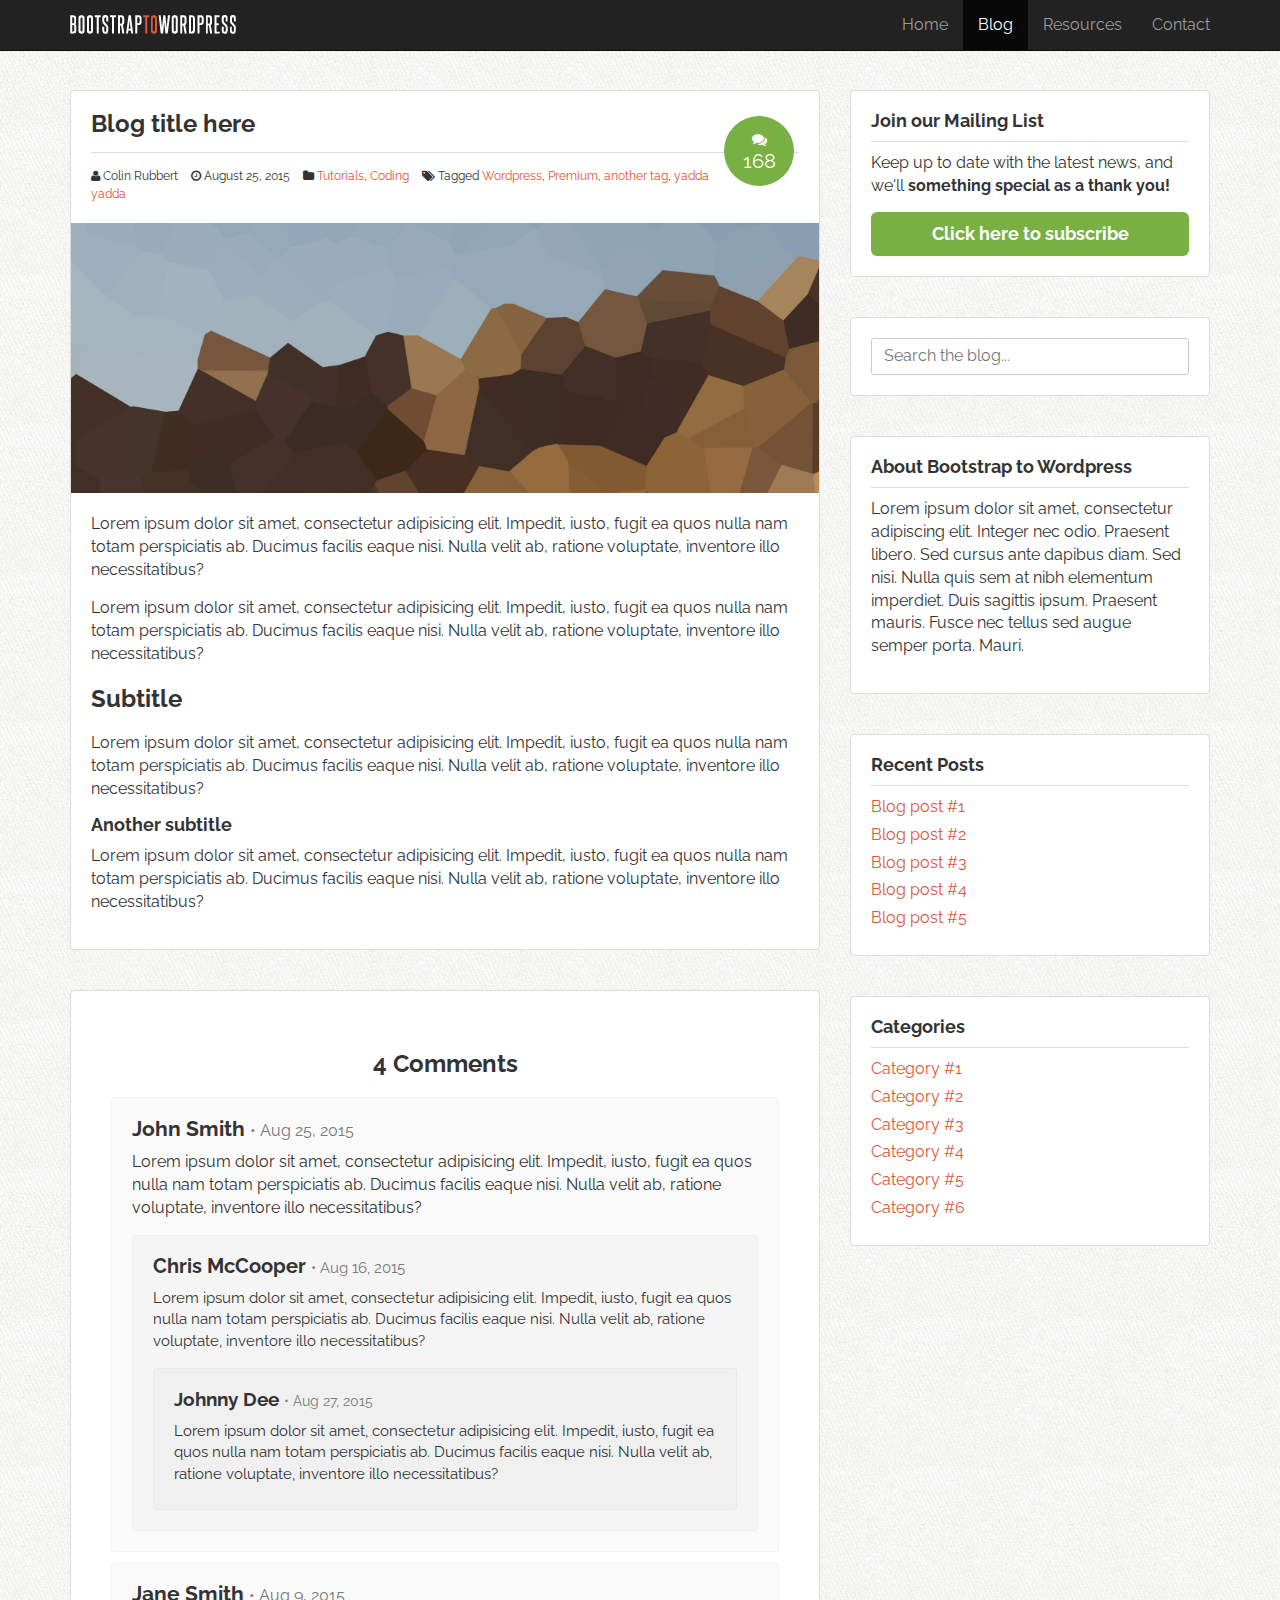
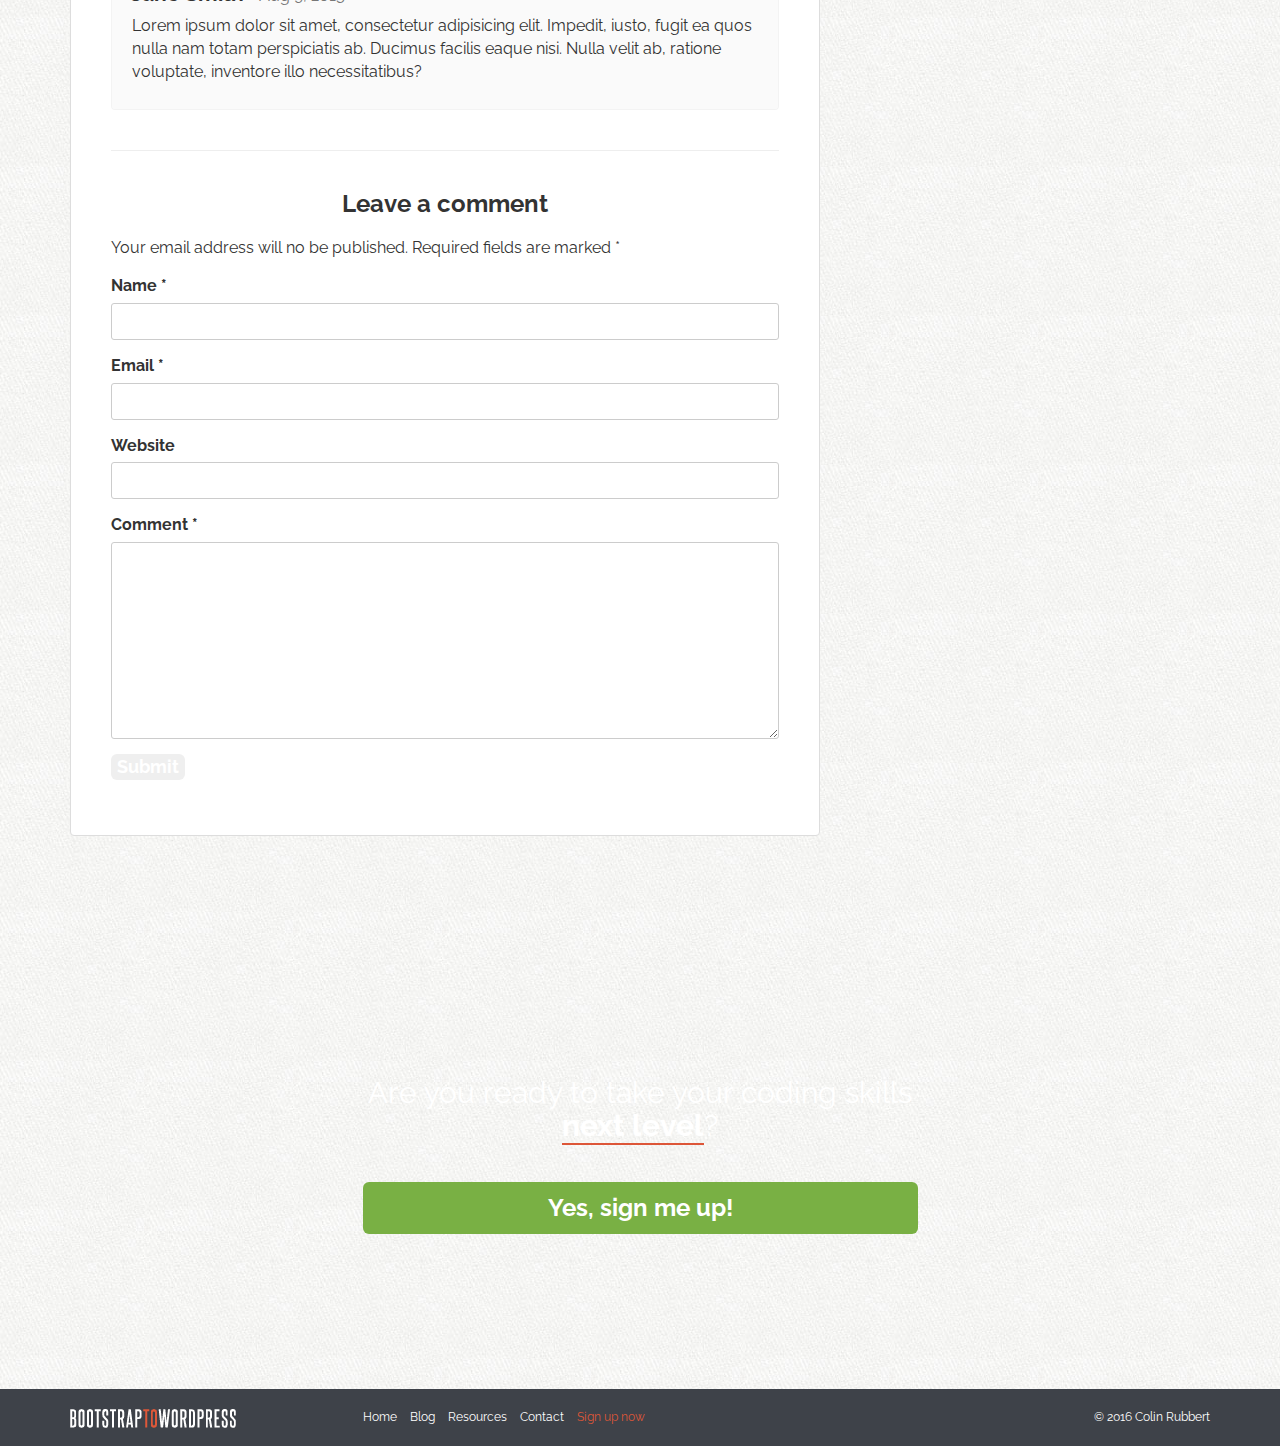
<file: post.html>
<!DOCTYPE html>

<html>
  <head>
    <meta http-equiv="Content-Type" content="text/html; charset=UTF-8">
    <meta charset="utf-8">
    <meta name="viewport" content="width=device-width, initial-scale=1">
    <meta name="description" content="">
    <meta name="author" content="">
    <link rel="icon" href="assets/img/favicon.ico">

    <title>Blog Post | Bootstrap to Wordpress</title>

    <!-- Bootstrap Core -->
    <link href="assets/css/bootstrap.min.css" rel="stylesheet">
    <!-- Font Awesome Icons -->
    <link href="assets/css/font-awesome/css/font-awesome.min.css" rel="stylesheet">
    <!-- Custom Css -->
    <link href="assets/css/custom.css" rel="stylesheet">
    <!-- Google Fonts -->
    <link href='https://fonts.googleapis.com/css?family=Raleway:400,700' rel='stylesheet' type='text/css'>

  </head>

  <body class="blog">

    <!-- Header -->
    <header class="site-header" role="banner">
      <!-- Navbar -->
      <div class="navbar-wrapper">
        <div class="navbar navbar-inverse navbar-fixed-top" role="navigation">
          <div class="container">
            <div class="navbar-header">
              <button type="button" class="navbar-toggle" data-toggle="collapse" data-target=".navbar-collapse">
                <span class="sr-only">Toggle navigation</span>
                <span class="icon-bar"></span>
                <span class="icon-bar"></span>
                <span class="icon-bar"></span>
              </button>
              <a class="navbar-brand" href="/"><img src="assets/img/logo.png" alt="Bootstrap to Wordpress"></a>
            </div> <!-- navbar-header -->
            <div class="navbar-collapse collapse">
              <ul class="nav navbar-nav navbar-right">
                <li><a href="/">Home</a></li>
                <li class="active"><a href="blog.html">Blog</a></li>
                <li><a href="resources.html">Resources</a></li>
                <li><a href="contact.html">Contact</a></li>
              </ul>
            </div><!-- navbar-collapse -->
          </div> <!-- Container -->
        </div> <!-- navbar -->
      </div><!-- navbar-wrapper -->
    </header>

    <!-- Main Content -->

    <div class="container">
      <div class="row" id="primary">

        <div id="content" class="col-sm-8">

          <article class="post">
            <header>
              <h1>Blog title here</h1>
              <div class="post-details">
                <i class="fa fa-user"></i> Colin Rubbert
                <i class="fa fa-clock-o"></i>
                <time>August 25, 2015</time>
                <i class="fa fa-folder"></i>
                <a href="">Tutorials</a>, <a href="">Coding</a>
                <i class="fa fa-tags"></i> Tagged <a href="">Wordpress</a>, <a href="">Premium</a>, <a href="">another tag</a>, <a href="">yadda yadda</a>
                <div class="post-comments-badge">
                  <a href=""><i class="fa fa-comments"></i> 168</a>
                </div><!-- post comments badge -->
              </div><!-- post-details -->
            </header>
            <div class="post-image">
              <img src="assets/img/hero-bg.jpg" alt="Hero Image">
            </div><!-- post-image -->
            <div class="post-body">
              <p>
                Lorem ipsum dolor sit amet, consectetur adipisicing elit. Impedit, iusto, fugit ea quos nulla nam totam perspiciatis ab. Ducimus facilis eaque nisi. Nulla velit ab, ratione voluptate, inventore illo necessitatibus?
              </p>

              <p>
                Lorem ipsum dolor sit amet, consectetur adipisicing elit. Impedit, iusto, fugit ea quos nulla nam totam perspiciatis ab. Ducimus facilis eaque nisi. Nulla velit ab, ratione voluptate, inventore illo necessitatibus?
              </p>

              <h3>Subtitle</h3>
              <p>
                Lorem ipsum dolor sit amet, consectetur adipisicing elit. Impedit, iusto, fugit ea quos nulla nam totam perspiciatis ab. Ducimus facilis eaque nisi. Nulla velit ab, ratione voluptate, inventore illo necessitatibus?
              </p>

              <h4>Another subtitle</h4>
              <p>
                Lorem ipsum dolor sit amet, consectetur adipisicing elit. Impedit, iusto, fugit ea quos nulla nam totam perspiciatis ab. Ducimus facilis eaque nisi. Nulla velit ab, ratione voluptate, inventore illo necessitatibus?
              </p>
            </div><!-- post-body -->
          </article><!-- post -->

          <!-- Comments -->

          <div id="comments">
            <div class="comments-wrap">
              <h3>4 Comments</h3>
              <!-- comments will have an image and more information when we use WordPress -->

              <ol class="comments-list">
                <li class="comment">
                  <h4>John Smith <small>&bull; Aug 25, 2015</small></h4>
                  <div class="comment-body">
                    <p>
                      Lorem ipsum dolor sit amet, consectetur adipisicing elit. Impedit, iusto, fugit ea quos nulla nam totam perspiciatis ab. Ducimus facilis eaque nisi. Nulla velit ab, ratione voluptate, inventore illo necessitatibus?
                    </p>
                  </div><!-- comment-body -->

                  <ol class="children">
                    <li class="comment">
                      <h4>Chris McCooper <small>&bull; Aug 16, 2015</small></h4>
                      <div class="comment-body">
                        <p>
                          Lorem ipsum dolor sit amet, consectetur adipisicing elit. Impedit, iusto, fugit ea quos nulla nam totam perspiciatis ab. Ducimus facilis eaque nisi. Nulla velit ab, ratione voluptate, inventore illo necessitatibus?
                        </p>
                      </div><!-- comment-body -->
                      <ol class="children">
                        <li class="comment">
                          <h4>Johnny Dee <small>&bull; Aug 27, 2015</small></h4>
                          <div class="comment-body">
                            <p>
                              Lorem ipsum dolor sit amet, consectetur adipisicing elit. Impedit, iusto, fugit ea quos nulla nam totam perspiciatis ab. Ducimus facilis eaque nisi. Nulla velit ab, ratione voluptate, inventore illo necessitatibus?
                            </p>
                          </div><!-- comment-body -->
                        </li><!-- comment -->
                      </ol><!-- children -->

                    </li><!-- comment -->
                  </ol><!-- children -->

                </li><!-- comment -->

                <li class="comment">
                  <h4>Jane Smith <small>&bull; Aug 9, 2015</small></h4>
                  <div class="comment-body">
                    <p>
                      Lorem ipsum dolor sit amet, consectetur adipisicing elit. Impedit, iusto, fugit ea quos nulla nam totam perspiciatis ab. Ducimus facilis eaque nisi. Nulla velit ab, ratione voluptate, inventore illo necessitatibus?
                    </p>
                  </div><!-- comment-body -->
                </li><!-- comment -->
              </ol><!-- comments-list -->

              <div id="leave-comment">
                <h3>Leave a comment</h3>

                <form>
                  <p>
                    Your email address will no be published. Required fields are marked <span class="required">*</span>
                  </p>
                  <p class="comment-form-author">
                    <label for="author">Name *</label>
                    <input type="text" id="author">
                  </p>
                  <p class="comment-form-email">
                    <label for="email">Email *</label>
                    <input type="email" id="email">
                  </p>
                  <p class="comment-form-url">
                    <label for="url">Website</label>
                    <input type="url" id="url">
                  </p>
                  <p class="comment-form-comment">
                    <label for="comment">Comment *</label>
                    <textarea id="comment" cols="45" rows="8"></textarea>
                  </p>
                  <p class="form-submit">
                    <input type="submit" id="submit">
                  </p>
                </form>
              </div>

            </div><!-- comments-wrap -->
          </div><!-- comments -->

        </div><!-- col -->

        <!-- Sidebar -->

        <aside class="col-sm-4">

          <div class="widget">
            <h4>Join our Mailing List</h4>
            <p>
              Keep up to date with the latest news, and we'll <strong>something special as a thank you!</strong>
            </p>
            <button class="btn btn-success btn-lg btn-block" data-toggle="modal" data-target="#myModal">Click here to subscribe</button>
          </div><!-- widget -->

          <div class="widget">
            <form action="search-form" role="form">
              <label for="sidebar-search" class="sr-only">Search the blog</label>
              <input type="text" placeholder="Search the blog..." id="sidebar-search">
            </form>
          </div><!-- widget -->

          <div class="widget">
            <h4>About Bootstrap to Wordpress</h4>
            <p>
              Lorem ipsum dolor sit amet, consectetur adipiscing elit. Integer nec odio. Praesent libero. Sed cursus ante dapibus diam. Sed nisi. Nulla quis sem at nibh elementum imperdiet. Duis sagittis ipsum. Praesent mauris. Fusce nec tellus sed augue semper porta. Mauri.
            </p>
          </div><!-- widget -->

          <div class="widget">
            <h4>Recent Posts</h4>
            <ul>
              <li><a href="">Blog post #1</a></li>
              <li><a href="">Blog post #2</a></li>
              <li><a href="">Blog post #3</a></li>
              <li><a href="">Blog post #4</a></li>
              <li><a href="">Blog post #5</a></li>
            </ul>
          </div><!-- widget -->

          <div class="widget">
            <h4>Categories</h4>
            <ul>
              <li><a href="">Category #1</a></li>
              <li><a href="">Category #2</a></li>
              <li><a href="">Category #3</a></li>
              <li><a href="">Category #4</a></li>
              <li><a href="">Category #5</a></li>
              <li><a href="">Category #6</a></li>
            </ul>
          </div><!-- widget -->

        </aside>

      </div><!-- row -->
    </div><!-- container -->

    <!-- Sign Up -->
    <section id="signup" data-type="background" data-speed="4">
      <div class="container">
        <div class="row">
          <div class="col-sm-6 col-sm-offset-3">
            <h2>Are you ready to take your coding skills <strong>next level</strong>?</h2>
            <p>
              <a href="#" class="btn btn-lg btn-block btn-success">Yes, sign me up!</a>
            </p>
          </div>
        </div><!-- row -->
      </div><!-- container -->
    </section><!-- signup -->

    <!-- Footer -->
    <footer>
      <div class="container">
        <div class="row">
          <div class="col-sm-3">
            <p>
              <a href="/"><img src="assets/img/logo.png" alt="Bootstrap to Wordpress"></a>
            </p>
          </div><!-- col -->
          <div class="col-sm-6">
            <nav>
              <ul class="list-unstyled list-inline">
                <li><a href="/">Home</a></li>
                <li><a href="#">Blog</a></li>
                <li><a href="#">Resources</a></li>
                <li><a href="#">Contact</a></li>
                <li class="signup-link"></clas><a href="">Sign up now</a></li>
              </ul>
            </nav>
          </div><!-- col -->
          <div class="col-sm-3">
            <p class="pull-right">&copy; 2016 Colin Rubbert</p>
          </div><!-- col -->
        </div><!-- row -->
      </div><!-- container -->
    </footer><!-- footer -->

    <!-- Modal -->
    <div class="modal fade" id="myModal">
      <div class="modal-dialog">
        <div class="modal-content">

          <div class="modal-header">
            <button type="button" class="close" data-dismiss="modal">
              <span aria-hidden="true">&times;</span><span class="sr-only">Close</span>
            </button>
            <h4 class="modal-title" id="myModalLabel">
              <i class="fa fa-envelope"></i>
              Subscribe to our Mailing List
            </h4>
          </div><!-- modal-header -->

          <div class="modal-body">
            <p>Simply enter your name and email! As a thank you for joinging us, we're going to give you one of our best-selling courses, <em>for free!</em></p>
            <form class="form-inline" role="form">

              <div class="form-group">
                <label class="sr-only" for="subscribe-name">Your first name</label>
                <input type="text" class="form-control" id="subscribe-name" placeholder="Your first name">
              </div><!-- form-group -->

              <div class="form-group">
                <label class="sr-only" for="subscribe-email">and your email</label>
                <input type="text" class="form-control" id="subscribe-email" placeholder="Your email">
              </div><!-- form-group -->

              <input type="submit" class="btn btn-danger" value="Subscribe!">
            </form><!-- form -->
            <hr>

            <p>
              <small>By providing your email you consent to recieving occasional promotional emails &amp; newsletters. <br>No spam. Just good stuff. We respect your privacy &amp; you may unsubscribe at any time.</small>
            </p>
          </div><!-- modal-body -->

        </div><!-- modal-content -->
      </div><!-- modal-dialog -->
    </div><!-- modal -->

    <!-- Bootstrap Core JS -->
    <script src="https://ajax.googleapis.com/ajax/libs/jquery/2.2.0/jquery.min.js"></script>
    <script src="assets/js/jquery-2.2.0.min.js"></script>
    <script src="assets/js/bootstrap.min.js"></script>
    <script src="assets/js/main.js"></script>

  </body>
  </html>
</file>
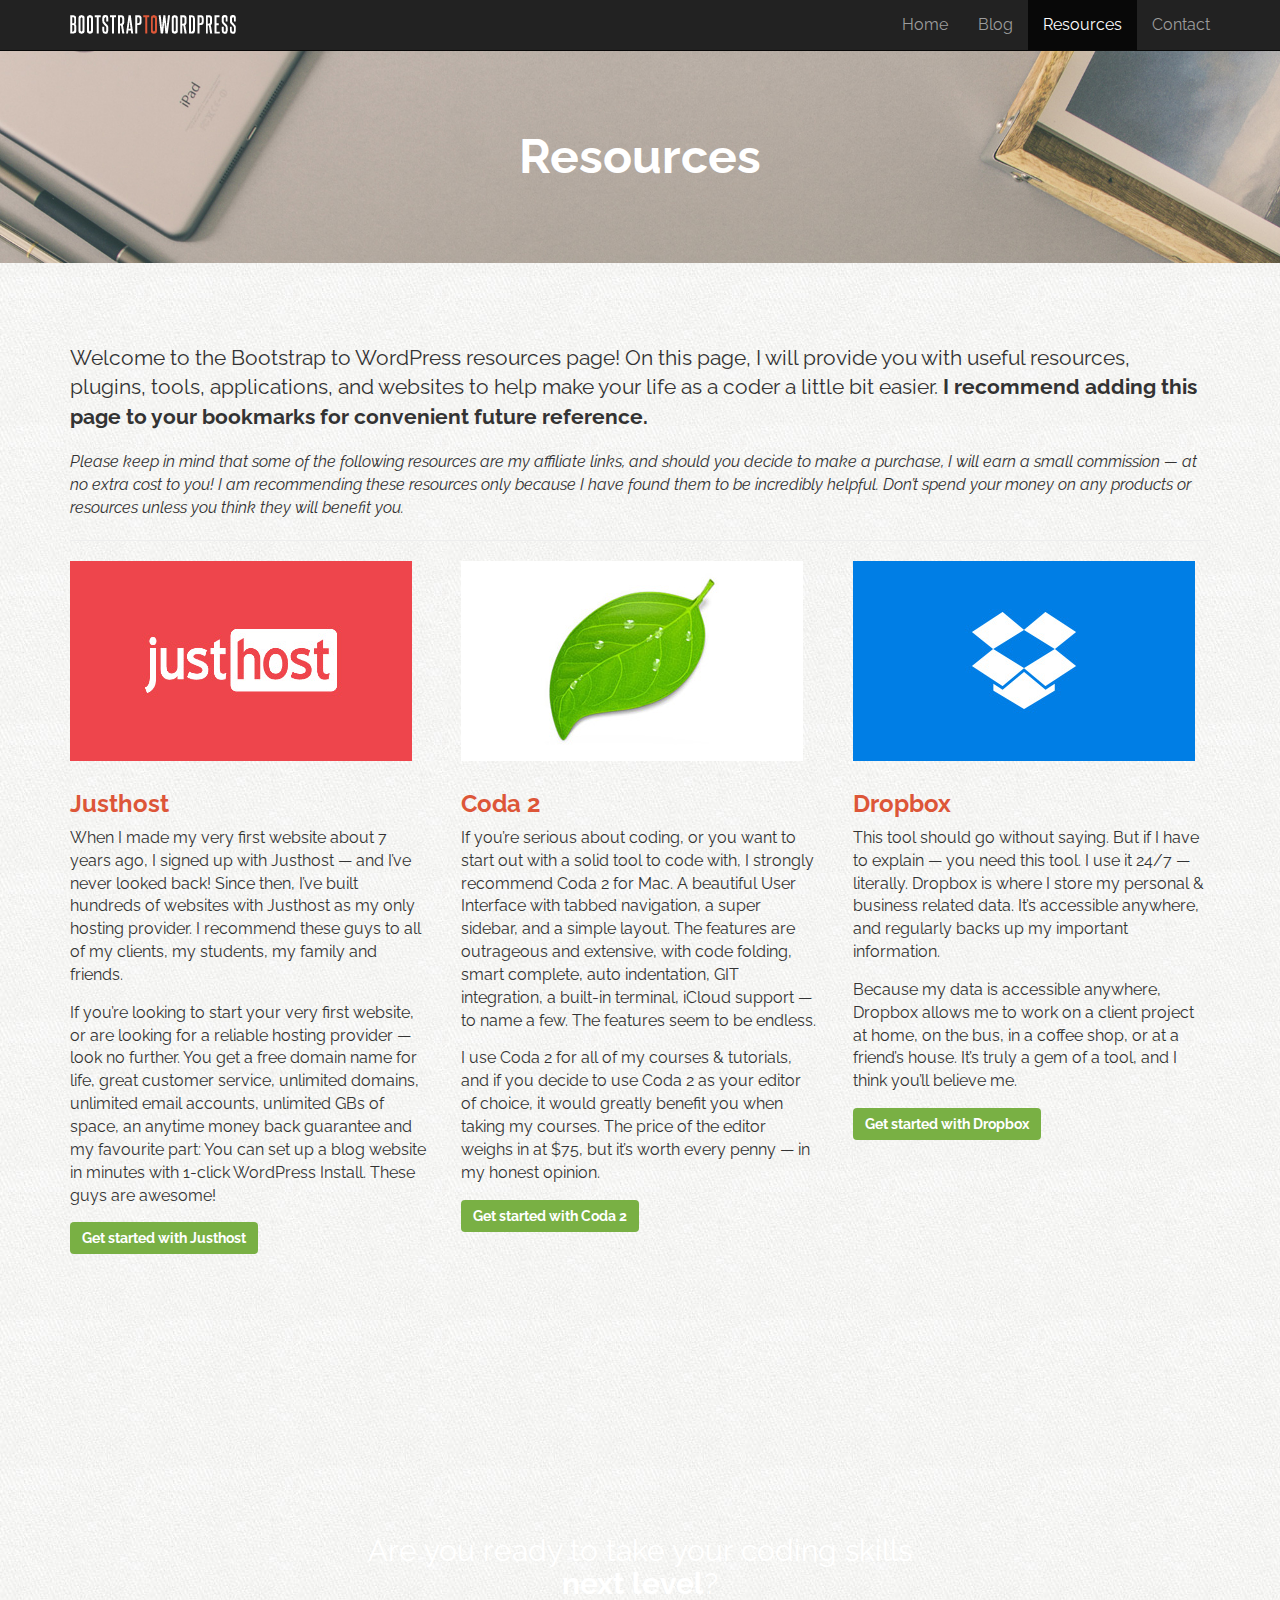
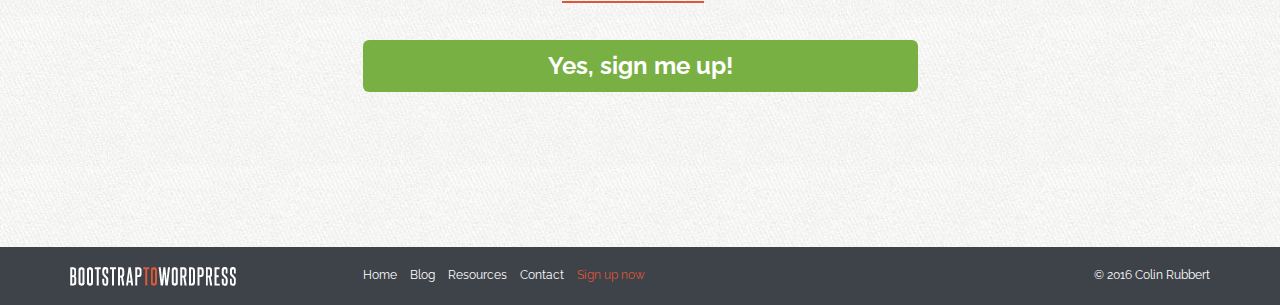
<file: resources.html>
<!DOCTYPE html>

<html>
  <head>
    <meta http-equiv="Content-Type" content="text/html; charset=UTF-8">
    <meta charset="utf-8">
    <meta name="viewport" content="width=device-width, initial-scale=1">
    <meta name="description" content="">
    <meta name="author" content="">
    <link rel="icon" href="assets/img/favicon.ico">

    <title>Blog Post | Bootstrap to Wordpress</title>

    <!-- Bootstrap Core -->
    <link href="assets/css/bootstrap.min.css" rel="stylesheet">
    <!-- Font Awesome Icons -->
    <link href="assets/css/font-awesome/css/font-awesome.min.css" rel="stylesheet">
    <!-- Custom Css -->
    <link href="assets/css/custom.css" rel="stylesheet">
    <!-- Google Fonts -->
    <link href='https://fonts.googleapis.com/css?family=Raleway:400,700' rel='stylesheet' type='text/css'>

  </head>

  <body class="full-width resources">

    <!-- Header -->
    <header class="site-header" role="banner">
      <!-- Navbar -->
      <div class="navbar-wrapper">
        <div class="navbar navbar-inverse navbar-fixed-top" role="navigation">
          <div class="container">
            <div class="navbar-header">
              <button type="button" class="navbar-toggle" data-toggle="collapse" data-target=".navbar-collapse">
                <span class="sr-only">Toggle navigation</span>
                <span class="icon-bar"></span>
                <span class="icon-bar"></span>
                <span class="icon-bar"></span>
              </button>
              <a class="navbar-brand" href="/"><img src="assets/img/logo.png" alt="Bootstrap to Wordpress"></a>
            </div> <!-- navbar-header -->
            <div class="navbar-collapse collapse">
              <ul class="nav navbar-nav navbar-right">
                <li><a href="/">Home</a></li>
                <li><a href="blog.html">Blog</a></li>
                <li class="active"><a href="resources.html">Resources</a></li>
                <li><a href="contact.html">Contact</a></li>
              </ul>
            </div><!-- navbar-collapse -->
          </div> <!-- Container -->
        </div> <!-- navbar -->
      </div><!-- navbar-wrapper -->
    </header>

    <!-- Feature Image Hero -->

    <section class="feature-image feature-image-default" data-type="background" data-speed="2">
      <h1 class="page-title">Resources</h1>

    </section> <!-- feature-image -->

    <!-- Main Content -->

    <div class="container">
      <div class="row" id="primary">

        <div id="content" class="col-sm-12">

          <section class="main-content">
            <p class="lead">
              Welcome to the Bootstrap to WordPress resources page! On this page, I will provide you with useful resources, plugins, tools, applications, and websites to help make your life as a coder a little bit easier. <strong>I recommend adding this page to your bookmarks for convenient future reference.</strong>
            </p>
            <p>
              <em>Please keep in mind that some of the following resources are my affiliate links, and should you decide to make a purchase, I will earn a small commission &mdash; at no extra cost to you! I am recommending these resources only because I have found them to be incredibly helpful. Don&rsquo;t spend your money on any products or resources unless you think they will benefit you.</em>
            </p>

            <hr>

            <div class="resource-row clearfix">
              <div class="resource">
                <img src="assets/img/justhost-logo.jpg" alt="Just Host">
                <h3><a href="http://justhost.com">Justhost</a></h3>
                <p>
                  When I made my very first website about 7 years ago, I signed up with Justhost &mdash; and I&rsquo;ve never looked back! Since then, I&rsquo;ve built hundreds of websites with Justhost as my only hosting provider. I recommend these guys to all of my clients, my students, my family and friends.
                </p>
                <p>
                  If you&rsquo;re looking to start your very first website, or are looking for a reliable hosting provider &mdash; look no further. You get a free domain name for life, great customer service, unlimited domains, unlimited email accounts, unlimited GBs of space, an anytime money back guarantee and my favourite part: You can set up a blog website in minutes with 1-click WordPress Install. These guys are awesome!
                </p>

                <a href="http://justhost.com" class="btn btn-success">Get started with Justhost</a>
              </div><!-- resource -->

              <div class="resource">
                <img src="assets/img/coda2-logo.jpg" alt="Coda 2">
                <h3><a href="https://panic.com/coda/">Coda 2</a></h3>
                <p>
                  If you’re serious about coding, or you want to start out with a solid tool to code with, I strongly recommend Coda 2 for Mac. A beautiful User Interface with tabbed navigation, a super sidebar, and a simple layout. The features are outrageous and extensive, with code folding, smart complete, auto indentation, GIT integration, a built-in terminal, iCloud support &mdash; to name a few. The features seem to be endless.
                </p>
                <p>
                  I use Coda 2 for all of my courses &amp; tutorials, and if you decide to use Coda 2 as your editor of choice, it would greatly benefit you when taking my courses. The price of the editor weighs in at $75, but it’s worth every penny &mdash; in my honest opinion.
                </p>

                <a href="http://panic.com/coda" class="btn btn-success">Get started with Coda 2</a>
              </div><!-- resource -->

              <div class="resource">
                <img src="assets/img/dropbox-logo.jpg" alt="Dropbox">
                <h3><a href="http://dropbox.com">Dropbox</a></h3>
                <p>
                  This tool should go without saying. But if I have to explain — you need this tool. I use it 24/7 &mdash; literally. Dropbox is where I store my personal &amp; business related data. It’s accessible anywhere, and regularly backs up my important information.
                </p>
                <p>
                  Because my data is accessible anywhere, Dropbox allows me to work on a client project at home, on the bus, in a coffee shop, or at a friend’s house. It’s truly a gem of a tool, and I think you’ll believe me.
                </p>

                <a href="http://dropbox.com" class="btn btn-success">Get started with Dropbox</a>
              </div><!-- resource -->
            </div><!-- resource-row -->

          </section><!-- main-content -->

        </div><!-- content -->

      </div><!-- row -->
    </div><!-- container -->

    <!-- Sign Up -->
    <section id="signup" data-type="background" data-speed="4">
      <div class="container">
        <div class="row">
          <div class="col-sm-6 col-sm-offset-3">
            <h2>Are you ready to take your coding skills <strong>next level</strong>?</h2>
            <p>
              <a href="#" class="btn btn-lg btn-block btn-success">Yes, sign me up!</a>
            </p>
          </div>
        </div><!-- row -->
      </div><!-- container -->
    </section><!-- signup -->

    <!-- Footer -->
    <footer>
      <div class="container">
        <div class="row">
          <div class="col-sm-3">
            <p>
              <a href="/"><img src="assets/img/logo.png" alt="Bootstrap to Wordpress"></a>
            </p>
          </div><!-- col -->
          <div class="col-sm-6">
            <nav>
              <ul class="list-unstyled list-inline">
                <li><a href="/">Home</a></li>
                <li><a href="#">Blog</a></li>
                <li><a href="#">Resources</a></li>
                <li><a href="#">Contact</a></li>
                <li class="signup-link"></clas><a href="">Sign up now</a></li>
              </ul>
            </nav>
          </div><!-- col -->
          <div class="col-sm-3">
            <p class="pull-right">&copy; 2016 Colin Rubbert</p>
          </div><!-- col -->
        </div><!-- row -->
      </div><!-- container -->
    </footer><!-- footer -->

    <!-- Modal -->
    <div class="modal fade" id="myModal">
      <div class="modal-dialog">
        <div class="modal-content">

          <div class="modal-header">
            <button type="button" class="close" data-dismiss="modal">
              <span aria-hidden="true">&times;</span><span class="sr-only">Close</span>
            </button>
            <h4 class="modal-title" id="myModalLabel">
              <i class="fa fa-envelope"></i>
              Subscribe to our Mailing List
            </h4>
          </div><!-- modal-header -->

          <div class="modal-body">
            <p>Simply enter your name and email! As a thank you for joinging us, we're going to give you one of our best-selling courses, <em>for free!</em></p>
            <form class="form-inline" role="form">

              <div class="form-group">
                <label class="sr-only" for="subscribe-name">Your first name</label>
                <input type="text" class="form-control" id="subscribe-name" placeholder="Your first name">
              </div><!-- form-group -->

              <div class="form-group">
                <label class="sr-only" for="subscribe-email">and your email</label>
                <input type="text" class="form-control" id="subscribe-email" placeholder="Your email">
              </div><!-- form-group -->

              <input type="submit" class="btn btn-danger" value="Subscribe!">
            </form><!-- form -->
            <hr>

            <p>
              <small>By providing your email you consent to recieving occasional promotional emails &amp; newsletters. <br>No spam. Just good stuff. We respect your privacy &amp; you may unsubscribe at any time.</small>
            </p>
          </div><!-- modal-body -->

        </div><!-- modal-content -->
      </div><!-- modal-dialog -->
    </div><!-- modal -->

    <!-- Bootstrap Core JS -->
    <script src="https://ajax.googleapis.com/ajax/libs/jquery/2.2.0/jquery.min.js"></script>
    <script src="assets/js/jquery-2.2.0.min.js"></script>
    <script src="assets/js/bootstrap.min.js"></script>
    <script src="assets/js/main.js"></script>

  </body>
</html>
</file>
<file: assets/css/custom.css>
/* COLOR REFERENCES
Green:         #79b044
Salmon:        #dd5638
Blue Grey:     #3e4249
*/

/* --- General --- */

body {
  margin-top: 50px;
  font-family: 'Raleway', Helvetica, sans-serif;
  font-size: 16px;
  background: url('../img/tile.jpg') top left repeat;
}

/* --- Global --- */

h1,h2,h3,h4,h5,h6 {
  -webkit-font-smoothing: antialiased;
  text-rendering: optimizelegibility;
  font-weight: bold;
}

h1 {
  font-size: 3em;
}

h1,h2 {
  margin: 0 0 40px;
}

h3 {
  margin: 20px 0;
}

h4 {
  font-size: 18px;
}

p {
  margin: 0 0 15px;
}

p.lead {
  font-weight: normal;
}

a:link, a:visited {
  color: #dd5638;
}

a:hover {
  text-decoration: none;
  color: #c9302c;
}

button, input, .btn, a.btn {
  -webkit-font-smoothing: antialiased;
  text-rendering: optimizelegibility;
  color: white;
}

.btn {
  font-weight: bold;
}

button.btn:focus {
  outline:none !important;
}

.btn-danger {
  background-color: #dd5638;
  border-color: #d95131;
}

.btn-success {
  background-color: #79b044;
  border: none;
}

.btn-success:hover {
  background: #6a9b3d;
  border-color: #6a9b3d;
}

img {
  max-width: 100%;
}

.modal-content {
  background: url('../img/tile.jpg') top left repeat;
}

.badge.social {
  background: #ccc;
  font-size: 24px;
  height: 40px;
  width: 40px;
  text-align: center;
  line-height: 42px;
  margin: 0 5px 20px 0;
  padding: 0;
  -webkit-border-radius: 50px;
  -moz-border-radius: 50px;
  border-radius: 50px;
  color: white;
}

.badge.social.twitter:hover {
  background: #55acee;
}

.badge.social.facebook:hover {
  background: #3b5998;
}

.badge.social.gplus:hover {
  background: #db4b39;
}

blockquote {
  padding: 0;
  border: none;
  font-style: italic;
  text-align: left;
}

blockquote cite {
  display: block;
  font-style: normal;
  color: #777;
  margin: 15px 0 0 0;
}

blockquote:before {
  display: none;
}

/*--- Hero ---*/
#hero {
  background: url('../img/hero-bg.jpg') 50% 0 repeat fixed;
  min-height: 500px;
  padding: 40px 0;
  color: white;
  -webkit-font-smoothing: antialiased;
  text-rendering: optimizelegibility;
}

#hero article {
  width: 100%;
  text-align: center;
}

#hero .hero-text {
  margin-top: 30px;
}

#price-timeline {
  margin: 30px 0 60px;
  text-align: center;
}

#price-timeline .price {
  display: inline-block;
  margin: 0 2% 0 0;
  width: 30%;
  background: #3e4249;
  padding: 10px 20px 30px;
  position: relative;
  vertical-align: top;
}

#price-timeline .price.active {
  background: #dd5638;
}

#price-timeline .price span {
  background: #101010;
  display: block;
  height: 70px;
  width: 70px;
  text-align: center;
  line-height: 70px;
  font-weight: bold;
  font-size: 24px;
  border-radius: 100%;
  -webkit-border-radius: 100%;
  -moz-border-radius: 100%;
  position: absolute;
  bottom: -35px;
  left: 50%;
  margin-left: -35px;
}

#price-timeline h4 {
  margin: 0 0 10px;
}

#price-timeline h4 small {
  color: white;
  font-weight: bold;
  display: block;
}


/* --- Layout --- */

.row + .row {
  margin-top: 20px;
}

section {
  padding: 80px 0;
}

section.main-content {
  padding: 40px 0;
}

.section-header {
  text-align: center;
}

section h2 {
  margin: 20px 0 40px;
}

section h3 {
  margin: 30px 0 10px;
}

#primary {
  padding-top: 40px;
  padding-bottom: 40px;
}

.feature-image {
  display: table;
  width: 100%;
}

.feature-image-default {
  background: url('../img/stuff-feature.jpg') no-repeat;
  background-size: cover;
}

.feature-image-default-alt {
  background: url('../img/hipster-stuff.jpg') no-repeat;
  background-size: cover;
}

.feature-image h1 {
  display: table-cell;
  vertical-align: middle;
  text-align: center;
  color: white;
}

#optin {
  background: #3e4249;
  padding: 20px 0;
  color: white;
  -webkit-font-smoothing: antialiased;
  text-rendering: optimizelegibility;
  font-size: 1.2em;
}

#optin p {
  margin: 7px 0 0 0;
}

#who-benefits {
  background: white;
}

#course-features {
  background: #3e4249;
  color: white;
  text-align: center;
}

#project-features {
  text-align: center;
}

#featurette {
  background: url('../img/stuff-bg.jpg') 50% 100% repeat fixed;
  background-size: cover;
  text-align: center;
  color: white;
}

#instructor {
  background: white url('../img/brad-elvis.png') 90% -10px no-repeat;
}

#instructor h2 {
  margin: 0 0 20px;
}

#instructor .num {
  display: table;
  font-size: 30px;
  font-weight: bold;
  color: white;
  line-height: 24px;
  height: 140px;
  width: 150px;
  text-align: center;
  background: #dd5638;
  -webkit-border-radius: 100%;
  -moz-border-radius: 100%;
  border-radius: 100%;
  -webkit-font-smoothing: antialiased;
  text-rendering: optimizelegibility;
}

#instructor .num .num-content {
  display: table-cell;
  vertical-align: middle;
}

#instructor .num span {
  display: block;
  font-size: 20px;
  font-weight: normal;
}

#kudos {
  text-align: center;
}

.testimonial {
  margin-bottom: 60px;
}

.testimonial img {
  -webkit-border-radius: 50%;
  -moz-border-radius: 50%;
  border-radius: 50%;
}

#signup {
  text-align: center;
  background: url('../img/hipster-stuff.jpg') center center repeat fixed;
  background-size: cover;
  color: white;
  padding: 140px 0;
}

#signup h2 {
  font-weight: normal;
}

#signup h2 strong {
  border-bottom: solid 2px #dd5638;
}

#signup .btn {
  font-size: 24px;
}

footer {
  background: #3e4249;
  color: white;
  padding: 20px 0 10px;
  font-size: 12px;
}

footer p {
  margin: 0;
}

footer a:link, footer a:visited {
  color: white;
}

footer a:hover {
  color: #dd5638;
}

footer li.signup-link a {
  color: #dd5638;
}

footer li.signup-link a:hover {
  font-weight: bold;
}

/* --- Blog Styles --- */

.post, .widget, #comments {
  position: relative;
  border: solid 1px #ddd;
  background: white;
  margin: 0 0 40px;
  -webkit-border-radius: 4px;
  -moz-border-radius: 4px;
  border-radius: 4px;
}

.post header,
.post .post-excerpt,
.post .post-body,
#comments, .comments-wrap {
  padding: 20px;
}

.post header h1,
.post header h3 {
  margin: 0 0 15px;
  padding: 0 0 15px;
  border-bottom: solid 1px #ddd;
}

.post header h1 {
  font-size: 24px;
}

.post-image {
  height: auto;
}

.post-details {
  font-size: 12px;
  width: 90%;
}

.post-details i.fa {
  padding-left: 10px;
}

.post-details i.fa:first-child {
  padding: 0;
}

/* --- Widget --- */

.widget {
  padding: 20px;
}

.widget h4 {
  margin: 0 0 10px;
  padding: 0 0 10px;
  border-bottom: solid 1px #ddd;
}

.widget ul {
  list-style: none;
  margin: 0;
  padding: 0;
}

.widget ul li {
  margin: 0 0 5px;
}

.widget ul li:hover {
  position: relative;
  left: 1px;
}

/* --- Comments --- */

.post-comments-badge {
  height: 70px;
  width: 70px;
  position: absolute;
  top: 25px;
  right: 25px;
  border: none;
  -webkit-border-radius: 100%;
  -moz-border-radius: 100%;
  border-radius: 100%;
  background: #79b044;
  text-align: center;
  display: table;
}

.post-comments-badge a {
  display: table-cell;
  vertical-align: middle;
  color: white;
  font-size: 20px;
  line-height: 20px;
}

.post-comments-badge i.fa {
  display: block;
  font-size: 15px;
  padding: 0;
  margin-bottom: 4px;
}

.post-comments-badge:hover {
  background-color: #8bc653;
}

#comments h3 {
  text-align: center;
}

#comments h4 {
  font-size: 1.3em;
}

#comments ol {
  list-style: none;
  padding: 0;
  margin: 0;
}

#comments ol li {
  background: rgba(0, 0, 0, 0.02);
  padding: 10px 20px;
  margin: 10px 0;
  -webkit-border-radius: 4px;
  -moz-border-radius: 4px;
  border-radius: 4px;
  border: solid 1px rgba(0,0,0,0.03);
}

#comments ol li ol.children {
  padding: 0;
  list-style: none;
  font-size: 0.96em;
}

#leave-comment {
  margin: 40px 0 0;
  padding: 20px 0 0;
  border-top: solid 1px #eee;
}

/* --- Resources --- */

.resource {
  width: 31.33333333%;
  float: left;
  margin: 0 3% 40px 0;
}

.resource:nth-child(3n) {
  margin-right: 0;
}

/* --- Custom Icon Sprites --- */

i.ci {
  display: inline-block;
  height: 40px;
  width: 40px;
  background: url('../img/icon-sprite.png') no-repeat;
}

.ci.ci-computer     { background-position: 0 0; }
.ci.ci-watch        { background-position: -40px 0; }
.ci.ci-calendar     { background-position: -80px 0; }
.ci.ci-community    { background-position: -120px 0; }
.ci.ci-instructor   { background-position: -160px 0; }
.ci.ci-device       { background-position: -200px 0; }

/* --- Forms --- */

label {
  display: block;
  font-weight: bold;
}

input[type="text"],
input[type="email"],
input[type="url"],
input[type="password"],
input[type="search"],
textarea {
  color: #666;
  border: 1px solid #ccc;
  -webkit-border-radius: 3px;
  -moz-border-radius: 3px;
  border-radius: 3px;
  display: block;
  -webkit-box-sizing: border-box;
  -moz-box-sizing: border-box;
  box-sizing: border-box;
  width: 100%;
  padding: 6px 12px;
}

input[type="submit"],
button[type="submit"] {
  display: inline-block;
  margin-bottom: 0;
  font-size: 18px;
  font-weight: bold;
  line-height: 1.33;
  text-align: center;
  white-space: nowrap;
  vertical-align: middle;
  cursor: pointer;
  -webkit-user-select: none;
  -moz-user-select: none;
  -ms-user-select: none;
  user-select: none;
  background-image: none;
  border: none;
  -webkit-border-radius: 6px;
  -moz-border-radius: 6px;
  border-radius: 6px;
}

input[type="submit"]:hover,
button[type="submit"]:hover {
  outline: none;
  border: none;
  background: #aaa;
}

/* --- Media Queries --- */

@media screen and ( max-width : 991px ) {
  #instructor .container {
    background: rgba(255, 255, 255, 0.8);
    padding: 20px;
  }
}

@media screen and ( max-width : 768px ) {
  .logo {
    width: 50%;
  }

  #optin p {
    margin: 0 0 10px;
  }

  #featurette iframe {
    height: 240px;
  }

  .resource {
    width: 48%;
    margin-right: 2%;
    min-height: 800px;
  }
}

@media screen and ( max-width : 568px ) {
  #instructor .num {
    height: 100px;
    width: 100px;
    font-size: 22px;
  }

  #instructor .num span {
    font-size: 16px;
  }

  .resource {
    width: 100%;
    margin-right: 0;
    min-height: 0;
  }
}
</file>
